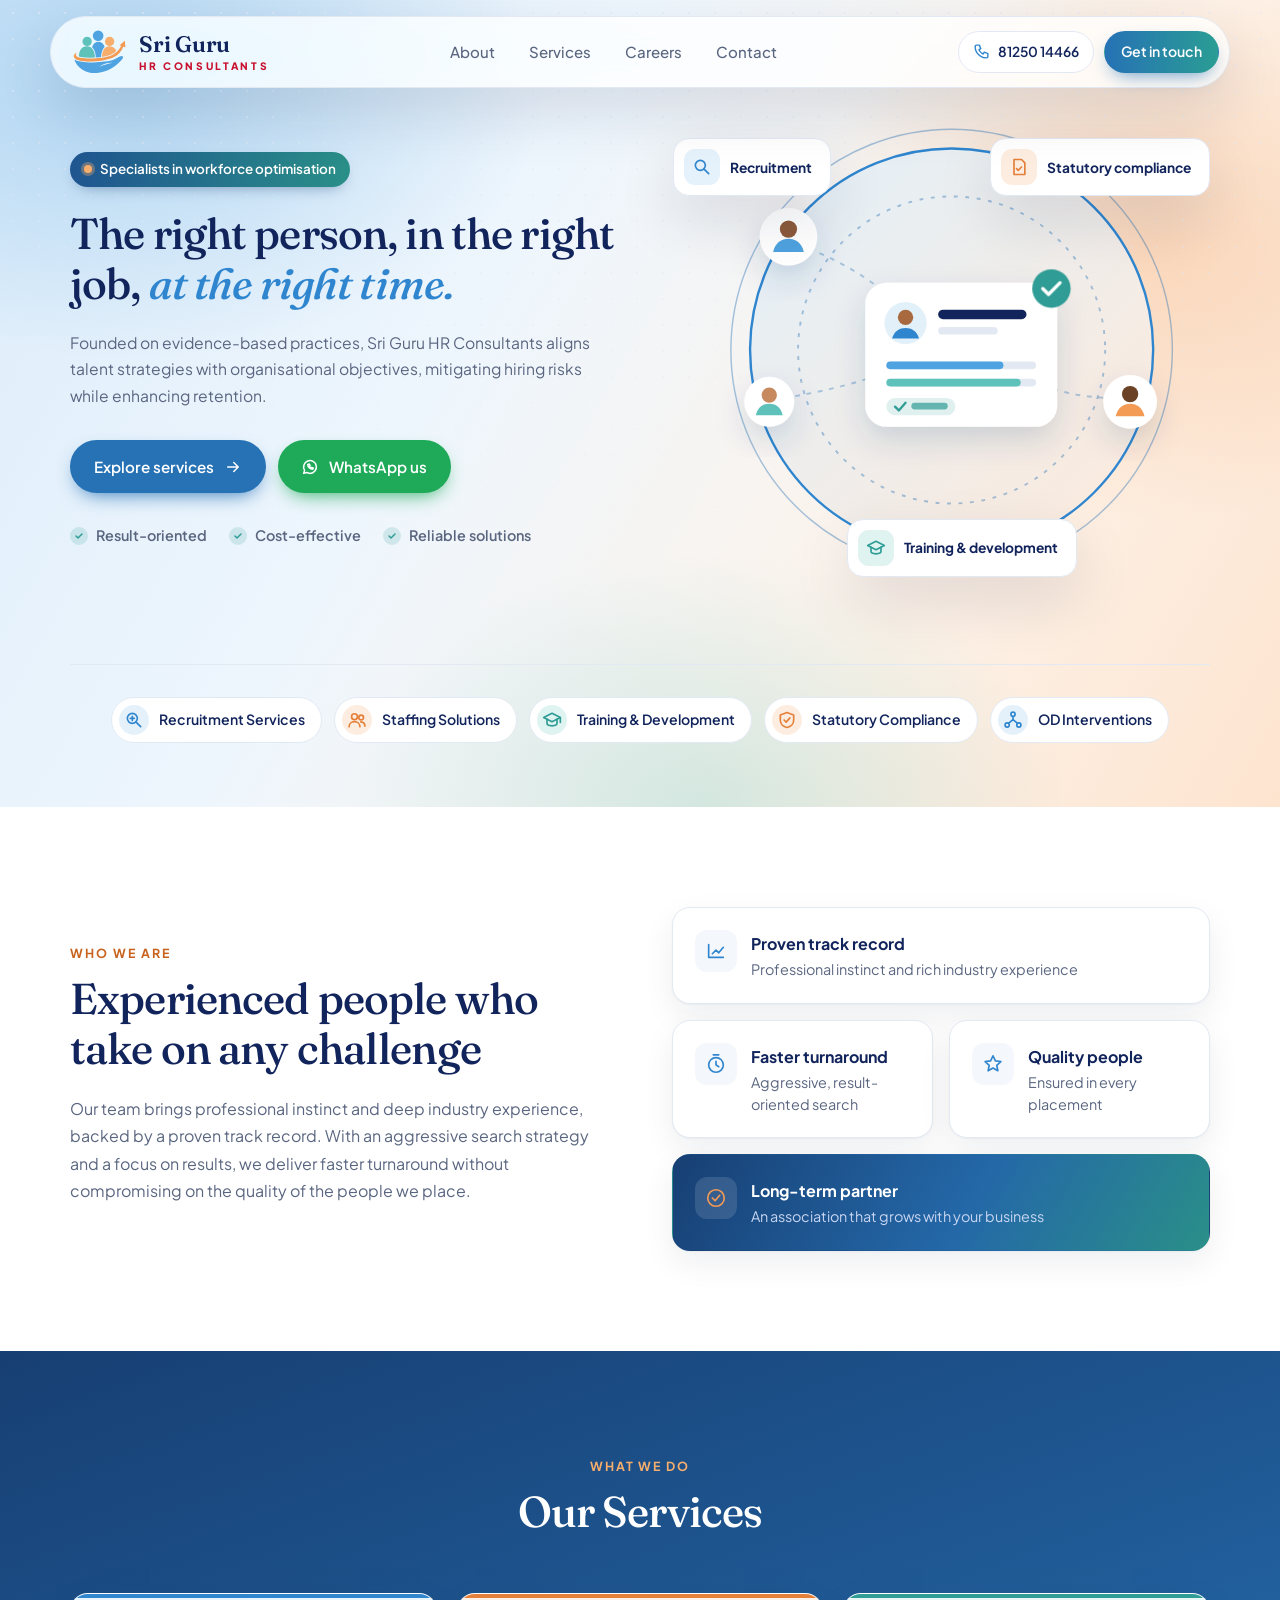
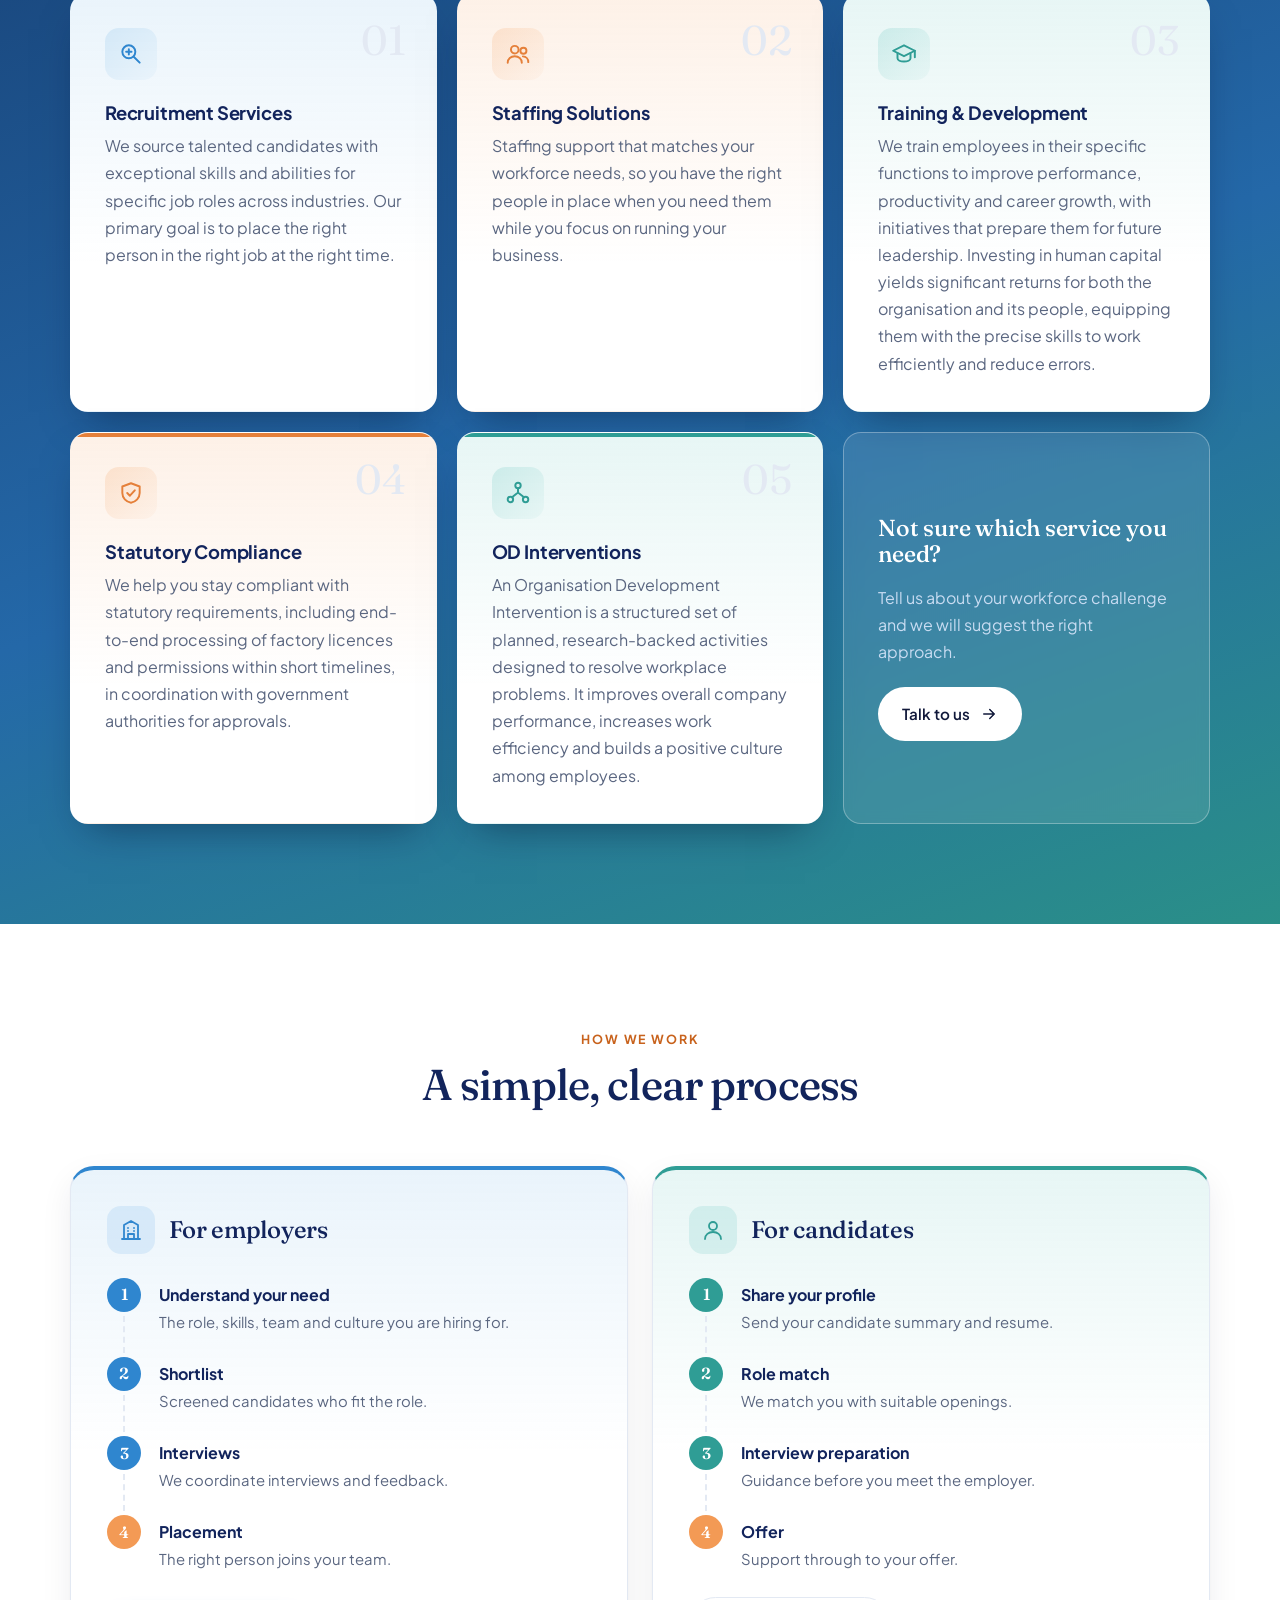
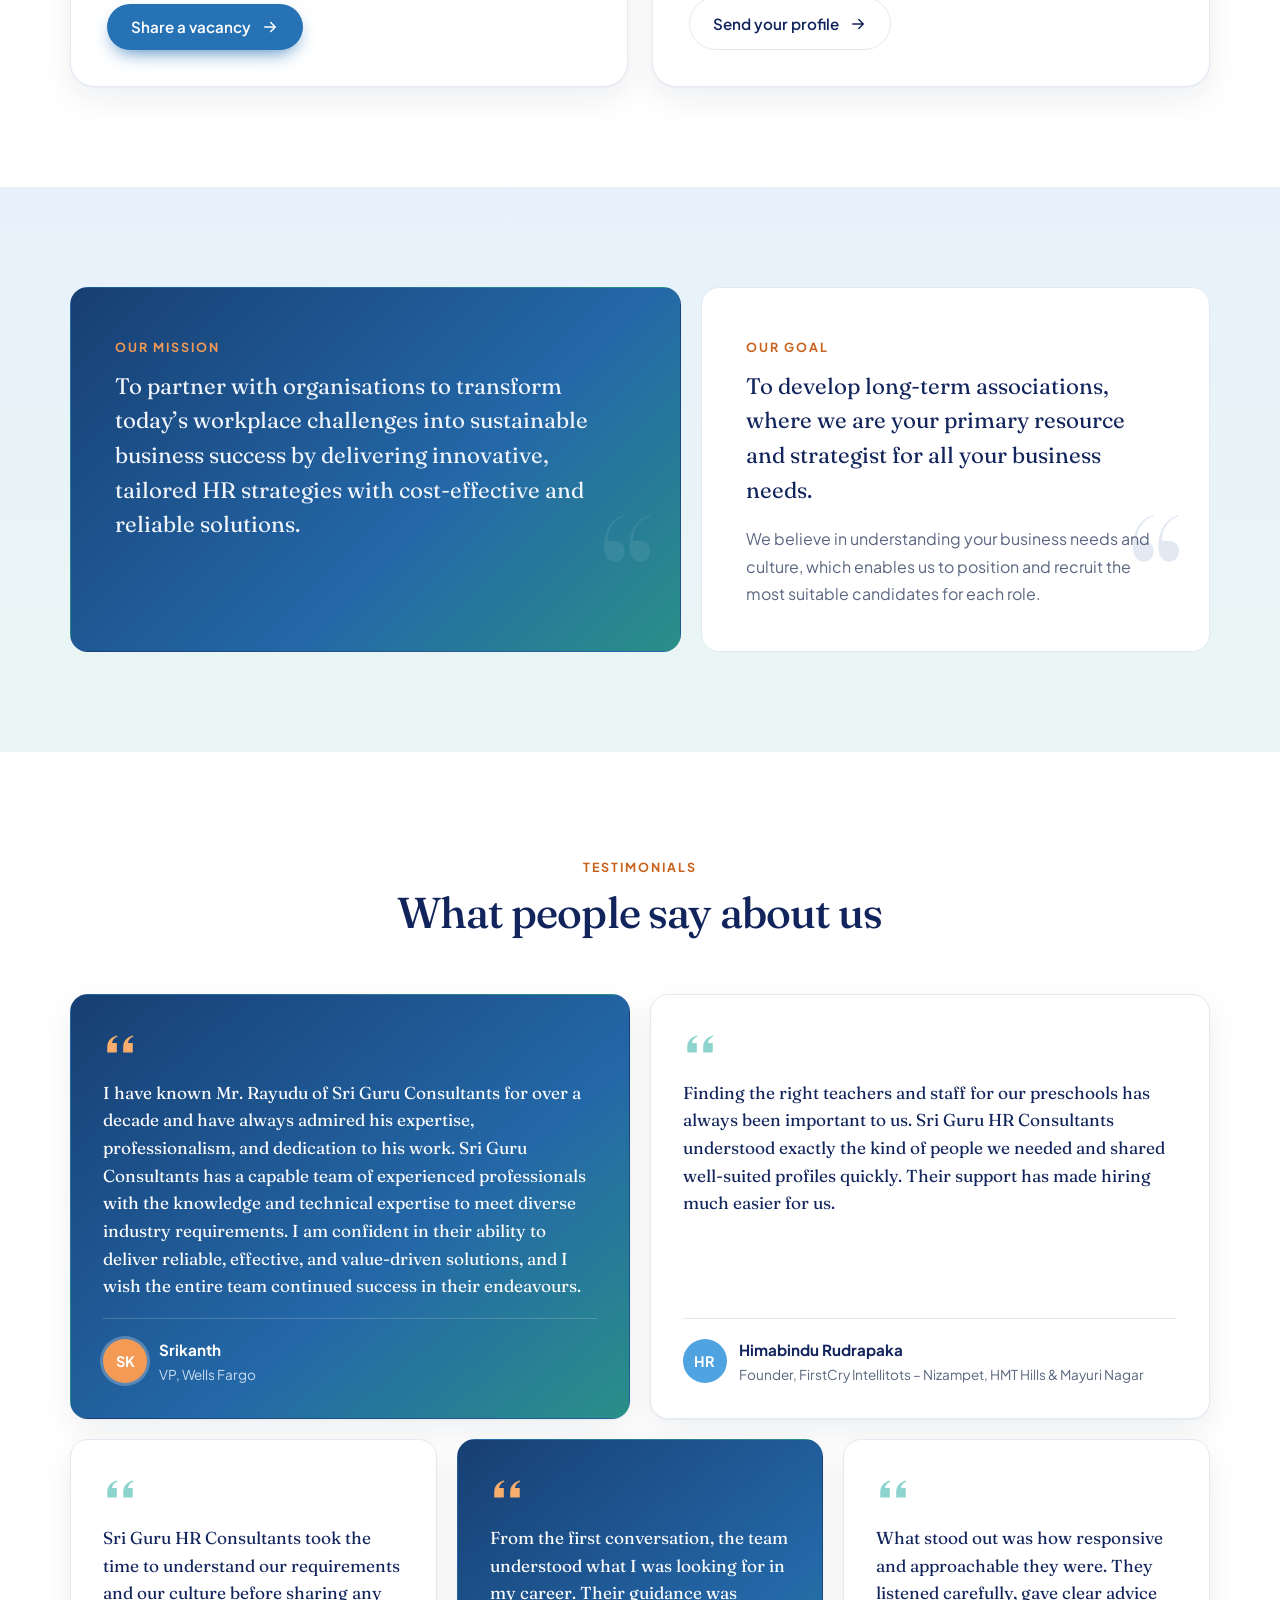
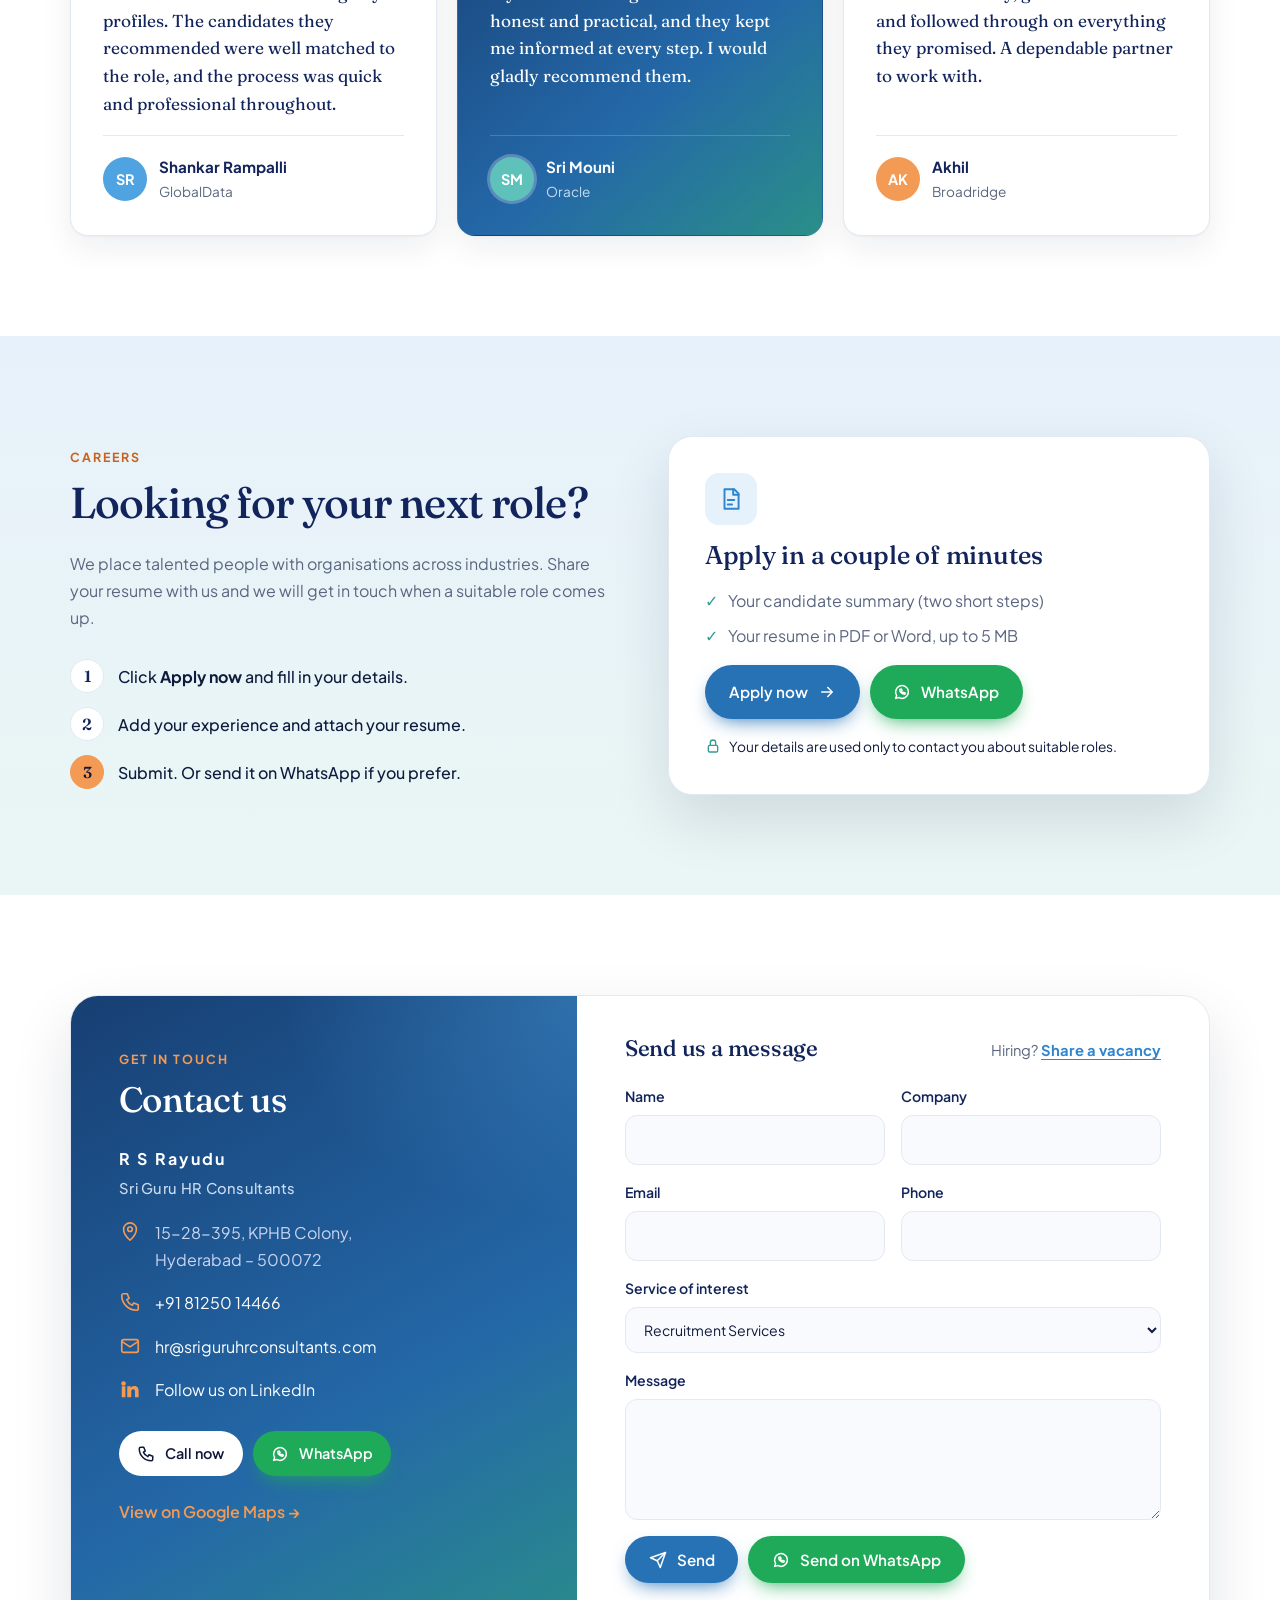
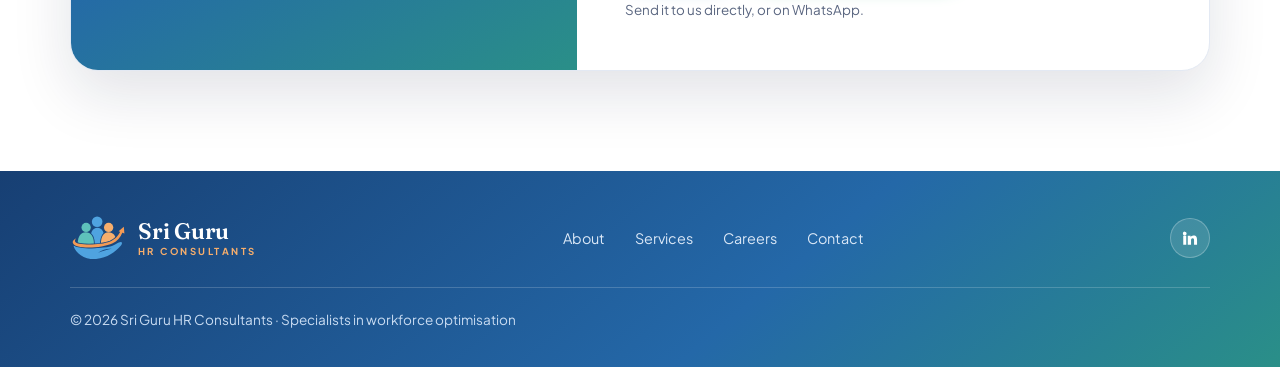
<file: index.html>
<!DOCTYPE html>
<html lang="en" data-theme="light">
<head>
  <meta charset="UTF-8" />
  <meta name="viewport" content="width=device-width, initial-scale=1.0" />
  <title>Sri Guru HR Consultants | Recruitment, Staffing &amp; HR Consulting in Hyderabad</title>
  <meta name="description" content="Sri Guru HR Consultants, KPHB Colony, Hyderabad — specialists in workforce optimisation. Recruitment services, staffing solutions, training &amp; development, statutory compliance and OD interventions." />
  <link rel="canonical" href="https://sriguruhrconsultants.com/" />
  <meta name="robots" content="index, follow" />
  <meta name="color-scheme" content="light" />

  <!-- Link preview for WhatsApp, Facebook, LinkedIn and X. Update the domain if the site lives elsewhere. -->
  <meta property="og:type" content="website" />
  <meta property="og:site_name" content="Sri Guru HR Consultants" />
  <meta property="og:title" content="Sri Guru HR Consultants | Specialists in Workforce Optimisation" />
  <meta property="og:description" content="The right person, in the right job, at the right time. Recruitment, staffing, training and development, statutory compliance and OD interventions in Hyderabad." />
  <meta property="og:url" content="https://sriguruhrconsultants.com/" />
  <meta property="og:image" content="https://sriguruhrconsultants.com/assets/og-image.jpg" />
  <meta property="og:image:width" content="1200" />
  <meta property="og:image:height" content="630" />
  <meta property="og:image:alt" content="Sri Guru HR Consultants: the right person, in the right job, at the right time." />
  <meta name="twitter:card" content="summary_large_image" />

  <!-- Structured data: tells search engines who the business is -->
  <script type="application/ld+json">
{
    "@context": "https://schema.org",
    "@type": "ProfessionalService",
    "@id": "https://sriguruhrconsultants.com/#organization",
    "name": "Sri Guru HR Consultants",
    "alternateName": "Sri Guru HR",
    "slogan": "Specialists in workforce optimisation",
    "description": "HR consultancy in Hyderabad offering recruitment services, staffing solutions, training and development, statutory compliance and OD interventions.",
    "url": "https://sriguruhrconsultants.com/",
    "logo": "https://sriguruhrconsultants.com/assets/logo-mark.svg",
    "image": "https://sriguruhrconsultants.com/assets/og-image.jpg",
    "telephone": "+91-8125014466",
    "email": "hr@sriguruhrconsultants.com",
    "founder": {
      "@type": "Person",
      "name": "R S Rayudu"
    },
    "address": {
      "@type": "PostalAddress",
      "streetAddress": "15-28-395, KPHB Colony",
      "addressLocality": "Hyderabad",
      "addressRegion": "Telangana",
      "postalCode": "500072",
      "addressCountry": "IN"
    },
    "areaServed": {
      "@type": "City",
      "name": "Hyderabad"
    },
    "sameAs": [
      "https://www.linkedin.com/in/sriguru-hr-consultants-1a6962236/"
    ],
    "knowsAbout": [
      "Recruitment",
      "Staffing",
      "Training and development",
      "Statutory compliance",
      "Factory licences",
      "Organisation development"
    ],
    "hasOfferCatalog": {
      "@type": "OfferCatalog",
      "name": "HR services",
      "itemListElement": [
        {
          "@type": "Offer",
          "itemOffered": {
            "@type": "Service",
            "name": "Recruitment Services"
          }
        },
        {
          "@type": "Offer",
          "itemOffered": {
            "@type": "Service",
            "name": "Staffing Solutions"
          }
        },
        {
          "@type": "Offer",
          "itemOffered": {
            "@type": "Service",
            "name": "Training & Development"
          }
        },
        {
          "@type": "Offer",
          "itemOffered": {
            "@type": "Service",
            "name": "Statutory Compliance"
          }
        },
        {
          "@type": "Offer",
          "itemOffered": {
            "@type": "Service",
            "name": "OD Interventions"
          }
        }
      ]
    }
  }
  </script>
  <link rel="icon" type="image/svg+xml" href="assets/logo-mark.svg" />
  <link rel="preconnect" href="https://fonts.googleapis.com" />
  <link rel="preconnect" href="https://fonts.gstatic.com" crossorigin />
  <link href="https://fonts.googleapis.com/css2?family=Fraunces:ital,opsz,wght@0,9..144,500;0,9..144,600;1,9..144,500&family=Plus+Jakarta+Sans:wght@400;500;600;700&display=swap" rel="stylesheet" />
  <link rel="stylesheet" href="css/styles.css" />
</head>
<body>

  <!-- Brand mark, reused across the page -->
  <svg width="0" height="0" style="position:absolute" aria-hidden="true">
    <defs>
    <path id="sg-body-c" d="M38 63C38 44 42.5 36.8 50 36.8S62 44 62 63z"/>
    <path id="sg-body-l" d="M19 63C19 50 24 44 31.8 44S44.6 50 44.6 63z"/>
    <path id="sg-body-r" d="M55.4 63.5C55.4 50 60 44 67.4 44S79.6 50 79.6 58.5z"/>
    <path id="sg-band" d="M16.8 53.2C9.5 56.8 8.5 63 20 66.2C33 69.6 60 67.8 74 61.2C81 57.8 86 52 89.4 43.8L86.4 42.1C82 51 77 55.6 70 58.6C57 63.8 33 64.2 22 62.2C15 60.8 12.8 57.3 16.8 53.2z"/>
    <mask id="sg-gap-center" maskUnits="userSpaceOnUse" x="0" y="0" width="100" height="100">
      <rect width="100" height="100" fill="#fff"/>
      <use href="#sg-body-l" fill="#000" stroke="#000" stroke-width="2.6"/>
      <use href="#sg-body-r" fill="#000" stroke="#000" stroke-width="2.6"/>
    </mask>
    <mask id="sg-gap-band" maskUnits="userSpaceOnUse" x="0" y="0" width="100" height="100">
      <rect width="100" height="100" fill="#fff"/>
      <use href="#sg-band" fill="#000" stroke="#000" stroke-width="3"/>
    </mask>
    </defs>
    <symbol id="mark" viewBox="7 17 91 72">
    <g mask="url(#sg-gap-band)">
      <g mask="url(#sg-gap-center)" fill="#4fa3e0">
        <circle cx="49.6" cy="27.4" r="8.3"/>
        <use href="#sg-body-c"/>
      </g>
      <circle cx="32.3" cy="36.4" r="7.3" fill="#5ec2bb"/>
      <use href="#sg-body-l" fill="#5ec2bb"/>
      <circle cx="67.6" cy="36.4" r="7.3" fill="#f7ae6c"/>
      <use href="#sg-body-r" fill="#f7ae6c"/>
      <path fill-rule="evenodd" fill="#4fa3e0" d="M12.5 65C30 69.5 55 70 70 66.5C78 64 83 59 87 59.2C89.6 59.4 89 63 85.5 66.5C78 74.5 66 84.5 48 86C30 87 16 77.5 12.5 65zM51 76C58 70.8 65 69.2 72.5 69.8C65 71.4 58 73.2 51 76z"/>
    </g>
    <use href="#sg-band" fill="#f39a55"/>
    <path d="M91.4 35.2L92.4 46L83.3 42.4z" fill="#f39a55"/>
    </symbol>
  </svg>

  <!-- Header -->
  <header class="site-header" id="top">
    <div class="header-inner">
      <a href="#top" class="brand" aria-label="Sri Guru HR Consultants home">
        <svg class="brand-mark" aria-hidden="true"><use href="#mark"/></svg>
        <span class="brand-text">
          <span class="brand-name">Sri Guru</span>
          <span class="brand-sub">HR Consultants</span>
        </span>
      </a>

      <nav class="site-nav" id="site-nav" aria-label="Main">
        <a href="#about">About</a>
        <a href="#services">Services</a>
        <a href="#careers">Careers</a>
        <a href="#contact">Contact</a>
      </nav>

      <div class="header-actions">
        <a href="tel:+918125014466" class="phone-chip" aria-label="Call 81250 14466">
          <svg viewBox="0 0 24 24" aria-hidden="true"><path d="M5 3h4l2 5-2.5 1.5a11 11 0 006 6L16 13l5 2v4a2 2 0 01-2 2A16 16 0 013 5a2 2 0 012-2z"/></svg><span>81250 14466</span>
        </a>
        <a href="#contact" class="btn btn-sm btn-gradient hide-mobile">Get in touch</a>
        <button class="nav-toggle" type="button" aria-label="Open menu" aria-expanded="false" aria-controls="site-nav">
          <span></span><span></span><span></span>
        </button>
      </div>
    </div>
  </header>

  <main>
    <!-- Hero / overview -->
    <section class="hero">
      <div class="hero-glow" aria-hidden="true"></div>
      <div class="container hero-grid">
        <div class="hero-copy">
          <span class="pill"><span class="pill-dot"></span>Specialists in workforce optimisation</span>
          <h1>The right person, in the right job, <em>at the right time.</em></h1>
          <p class="lead">
            Founded on evidence-based practices, Sri Guru HR Consultants aligns talent
            strategies with organisational objectives, mitigating hiring risks while
            enhancing retention.
          </p>
          <div class="hero-actions">
            <a href="#services" class="btn">Explore services
              <svg viewBox="0 0 24 24" aria-hidden="true"><path d="M5 12h14M13 6l6 6-6 6"/></svg>
            </a>
            <a href="https://wa.me/918125014466" class="btn btn-whatsapp" target="_blank" rel="noopener">
              <svg viewBox="0 0 24 24" aria-hidden="true"><path d="M3.5 20.5l1.3-4A8.5 8.5 0 1112 20.5a8.6 8.6 0 01-4.3-1.2z"/><path d="M9 8.5c0 3.5 3 6.5 6.5 6.5l1-1.6-2-1-1 .9a4.5 4.5 0 01-2.3-2.3l.9-1-1-2z"/></svg>
              WhatsApp us
            </a>
          </div>
          <ul class="hero-points">
            <li>Result-oriented</li>
            <li>Cost-effective</li>
            <li>Reliable solutions</li>
          </ul>
        </div>

        <!-- Overview illustration: a talent network converging on the matched candidate -->
        <div class="hero-visual" aria-hidden="true">
          <svg class="hero-art" viewBox="0 0 520 500">
            <defs>
              <linearGradient id="g-orb" x1="0" y1="0" x2="1" y2="1">
                <stop offset="0" style="stop-color:var(--art-orb-1)"/>
                <stop offset="1" style="stop-color:var(--art-orb-2)"/>
              </linearGradient>
              <linearGradient id="g-sun" x1="0" y1="0" x2="0" y2="1">
                <stop offset="0" stop-color="#ffc896"/>
                <stop offset="1" stop-color="#f39a55"/>
              </linearGradient>
              <filter id="soft" x="-60%" y="-60%" width="220%" height="220%">
                <feDropShadow dx="0" dy="14" stdDeviation="16" flood-color="#173f73" flood-opacity="0.16"/>
              </filter>
            </defs>

            <g transform="translate(270 250) scale(0.93) translate(-270 -250)">
            <!-- Backdrop -->
            <circle cx="270" cy="250" r="210" fill="url(#g-orb)" style="stroke:var(--art-ring-strong)" stroke-width="2.5"/>
            <circle cx="270" cy="250" r="160" fill="none" style="stroke:var(--art-ring)" stroke-width="2" stroke-dasharray="4 8"/>
            <circle cx="270" cy="250" r="230" fill="none" style="stroke:var(--art-ring)" stroke-width="1.5"/>


            <!-- Network lines -->
            <g style="stroke:var(--art-line)" stroke-width="2" stroke-dasharray="5 7" fill="none" class="art-lines">
              <path d="M110 140 Q190 170 230 220"/>
              <path d="M95 300 Q160 290 210 270"/>
              <path d="M440 300 Q390 300 350 280"/>
            </g>

            <!-- Candidate nodes -->
            <g class="art-node n1">
              <circle cx="100" cy="132" r="30" style="fill:var(--art-card)" filter="url(#soft)"/>
              <circle cx="100" cy="124" r="9" fill="#8d5a3b"/>
              <path d="M84 148c2-10 9-14 16-14s14 4 16 14" fill="#4fa3e0"/>
            </g>
            <g class="art-node n2">
              <circle cx="80" cy="304" r="26" style="fill:var(--art-card)" filter="url(#soft)"/>
              <circle cx="80" cy="297" r="8" fill="#c68a5e"/>
              <path d="M66 318c2-9 8-12 14-12s12 3 14 12" fill="#5ec2bb"/>
            </g>
            <g class="art-node n3">
              <circle cx="456" cy="304" r="28" style="fill:var(--art-card)" filter="url(#soft)"/>
              <circle cx="456" cy="296" r="8.5" fill="#6b4226"/>
              <path d="M441 319c2-9 8-13 15-13s13 4 15 13" fill="#f39a55"/>
            </g>

            <!-- Matched candidate card -->
            <g class="art-card" filter="url(#soft)">
              <rect x="180" y="180" width="200" height="150" rx="22" style="fill:var(--art-card)"/>
            </g>
            <g class="art-card-content">
              <circle cx="222" cy="222" r="22" style="fill:var(--art-avatar-bg)"/>
              <circle cx="222" cy="216" r="8" fill="#a8693f"/>
              <path d="M208 238c2-8 8-11 14-11s12 3 14 11" style="fill:var(--swoosh-blue)"/>
              <rect x="256" y="208" width="92" height="10" rx="5" style="fill:var(--art-text)"/>
              <rect x="256" y="226" width="62" height="8" rx="4" style="fill:var(--art-muted)"/>
              <rect x="202" y="262" width="156" height="8" rx="4" style="fill:var(--art-muted)"/>
              <rect x="202" y="262" width="122" height="8" rx="4" fill="#4fa3e0"/>
              <rect x="202" y="280" width="156" height="8" rx="4" style="fill:var(--art-muted)"/>
              <rect x="202" y="280" width="140" height="8" rx="4" fill="#5ec2bb"/>
              <rect x="202" y="300" width="72" height="18" rx="9" fill="#2f9d95" opacity="0.15"/>
              <path d="M211 309l4 4 7-8" stroke="#2f9d95" stroke-width="2.4" fill="none" stroke-linecap="round" stroke-linejoin="round"/>
              <rect x="228" y="305" width="38" height="7" rx="3.5" fill="#2f9d95" opacity="0.7"/>
            </g>
            <g class="art-badge">
              <circle cx="374" cy="186" r="20" fill="#2f9d95"/>
              <path d="M365 186l6 6 12-12" stroke="#fff" stroke-width="3.5" fill="none" stroke-linecap="round" stroke-linejoin="round"/>
            </g>
            </g>
          </svg>

          <div class="float-chip chip-1">
            <span class="chip-icon blue"><svg viewBox="0 0 24 24"><circle cx="10" cy="10" r="6"/><path d="M14.5 14.5L20 20"/></svg></span>
            Recruitment
          </div>
          <div class="float-chip chip-2">
            <span class="chip-icon red"><svg viewBox="0 0 24 24"><path d="M6 3h9l4 4v14H6z"/><path d="M9 14l2 2 4-4"/></svg></span>
            Statutory compliance
          </div>
          <div class="float-chip chip-3">
            <span class="chip-icon gold"><svg viewBox="0 0 24 24"><path d="M2 9l10-5 10 5-10 5z"/><path d="M6 11v5c0 1.7 2.7 3 6 3s6-1.3 6-3v-5"/></svg></span>
            Training &amp; development
          </div>
        </div>
      </div>

      <div class="container">
        <ul class="hero-services">
          <li><a href="#services"><span class="chip-icon blue"><svg viewBox="0 0 24 24"><circle cx="10" cy="10" r="6"/><path d="M14.5 14.5L20 20"/><path d="M10 7.5v5M7.5 10h5"/></svg></span>Recruitment Services</a></li>
          <li><a href="#services"><span class="chip-icon red"><svg viewBox="0 0 24 24"><circle cx="9" cy="8" r="3.5"/><path d="M2.5 20c0-3.6 2.9-6 6.5-6s6.5 2.4 6.5 6"/><circle cx="17" cy="9" r="2.8"/><path d="M16.5 14.2c3 .2 5 2.4 5 5.3"/></svg></span>Staffing Solutions</a></li>
          <li><a href="#services"><span class="chip-icon gold"><svg viewBox="0 0 24 24"><path d="M2 9l10-5 10 5-10 5z"/><path d="M6 11v5c0 1.7 2.7 3 6 3s6-1.3 6-3v-5"/><path d="M22 9v6"/></svg></span>Training &amp; Development</a></li>
          <li><a href="#services"><span class="chip-icon red"><svg viewBox="0 0 24 24"><path d="M12 3l8 3v6c0 4.5-3.4 8.2-8 9-4.6-.8-8-4.5-8-9V6z"/><path d="M8.5 12l2.5 2.5 4.5-5"/></svg></span>Statutory Compliance</a></li>
          <li><a href="#services"><span class="chip-icon blue"><svg viewBox="0 0 24 24"><circle cx="12" cy="5" r="2.5"/><circle cx="5" cy="18" r="2.5"/><circle cx="19" cy="18" r="2.5"/><path d="M12 7.5v4M12 11.5l-5.5 4.5M12 11.5l5.5 4.5"/></svg></span>OD Interventions</a></li>
        </ul>
      </div>
    </section>

    <!-- About -->
    <section class="section" id="about">
      <div class="container about-grid">
        <div>
          <p class="eyebrow">Who we are</p>
          <h2>Experienced people who take on any challenge</h2>
          <p class="muted">
            Our team brings professional instinct and deep industry experience, backed by
            a proven track record. With an aggressive search strategy and a focus on
            results, we deliver faster turnaround without compromising on the quality
            of the people we place.
          </p>
        </div>
        <div class="bento">
          <div class="bento-item b-wide">
            <span class="b-icon"><svg viewBox="0 0 24 24"><path d="M4 19V5M4 19h16M8 15l4-4 3 3 5-6"/></svg></span>
            <div><strong>Proven track record</strong><span>Professional instinct and rich industry experience</span></div>
          </div>
          <div class="bento-item">
            <span class="b-icon"><svg viewBox="0 0 24 24"><circle cx="12" cy="13" r="8"/><path d="M12 9v4l3 2M9 2h6"/></svg></span>
            <div><strong>Faster turnaround</strong><span>Aggressive, result-oriented search</span></div>
          </div>
          <div class="bento-item">
            <span class="b-icon"><svg viewBox="0 0 24 24"><path d="M12 3l2.6 5.6 6 .7-4.5 4.1 1.2 6L12 16.4 6.7 19.4l1.2-6L3.4 9.3l6-.7z"/></svg></span>
            <div><strong>Quality people</strong><span>Ensured in every placement</span></div>
          </div>
          <div class="bento-item b-wide b-accent">
            <span class="b-icon"><svg viewBox="0 0 24 24"><path d="M8 12l3 3 5-6"/><circle cx="12" cy="12" r="9"/></svg></span>
            <div><strong>Long-term partner</strong><span>An association that grows with your business</span></div>
          </div>
        </div>
      </div>
    </section>

    <!-- Services -->
    <section class="section section-brand" id="services">
      <div class="container">
        <div class="section-head">
          <p class="eyebrow">What we do</p>
          <h2>Our Services</h2>
        </div>
        <div class="services-grid">
          <article class="service">
            <span class="service-num">01</span>
            <span class="service-icon"><svg aria-hidden="true" viewBox="0 0 24 24"><circle cx="10" cy="10" r="6"/><path d="M14.5 14.5L20 20"/><path d="M10 7.5v5M7.5 10h5"/></svg></span>
            <h3>Recruitment Services</h3>
            <p>
              We source talented candidates with exceptional skills and abilities for
              specific job roles across industries. Our primary goal is to place the right
              person in the right job at the right time.
            </p>
          </article>
          <article class="service">
            <span class="service-num">02</span>
            <span class="service-icon"><svg aria-hidden="true" viewBox="0 0 24 24"><circle cx="9" cy="8" r="3.5"/><path d="M2.5 20c0-3.6 2.9-6 6.5-6s6.5 2.4 6.5 6"/><circle cx="17" cy="9" r="2.8"/><path d="M16.5 14.2c3 .2 5 2.4 5 5.3"/></svg></span>
            <h3>Staffing Solutions</h3>
            <p>
              Staffing support that matches your workforce needs, so you have the right
              people in place when you need them while you focus on running your business.
            </p>
          </article>
          <article class="service">
            <span class="service-num">03</span>
            <span class="service-icon"><svg aria-hidden="true" viewBox="0 0 24 24"><path d="M2 9l10-5 10 5-10 5z"/><path d="M6 11v5c0 1.7 2.7 3 6 3s6-1.3 6-3v-5"/><path d="M22 9v6"/></svg></span>
            <h3>Training &amp; Development</h3>
            <p>
              We train employees in their specific functions to improve performance, productivity and
              career growth, with initiatives that prepare them for future leadership.
              Investing in human capital yields significant returns for both the organisation
              and its people, equipping them with the precise skills to work efficiently and
              reduce errors.
            </p>
          </article>
          <article class="service">
            <span class="service-num">04</span>
            <span class="service-icon"><svg aria-hidden="true" viewBox="0 0 24 24"><path d="M12 3l8 3v6c0 4.5-3.4 8.2-8 9-4.6-.8-8-4.5-8-9V6z"/><path d="M8.5 12l2.5 2.5 4.5-5"/></svg></span>
            <h3>Statutory Compliance</h3>
            <p>
              We help you stay compliant with statutory requirements, including end-to-end
              processing of factory licences and permissions within short timelines, in
              coordination with government authorities for approvals.
            </p>
          </article>
          <article class="service">
            <span class="service-num">05</span>
            <span class="service-icon"><svg aria-hidden="true" viewBox="0 0 24 24"><circle cx="12" cy="5" r="2.5"/><circle cx="5" cy="18" r="2.5"/><circle cx="19" cy="18" r="2.5"/><path d="M12 7.5v4M12 11.5l-5.5 4.5M12 11.5l5.5 4.5"/></svg></span>
            <h3>OD Interventions</h3>
            <p>
              An Organisation Development Intervention is a structured set of planned,
              research-backed activities designed to resolve workplace problems. It improves
              overall company performance, increases work efficiency and builds a positive
              culture among employees.
            </p>
          </article>
          <article class="service service-cta">
            <h3>Not sure which service you need?</h3>
            <p>Tell us about your workforce challenge and we will suggest the right approach.</p>
            <a href="#contact" class="btn btn-light">Talk to us<svg viewBox="0 0 24 24" aria-hidden="true"><path d="M5 12h14M13 6l6 6-6 6"/></svg></a>
          </article>
        </div>
      </div>
    </section>

    <!-- How we work: one track for employers, one for candidates -->
    <section class="section" id="how-we-work">
      <div class="container">
        <div class="section-head">
          <p class="eyebrow">How we work</p>
          <h2>A simple, clear process</h2>
        </div>
        <div class="tracks">
          <article class="track">
            <div class="track-head">
              <span class="track-icon"><svg viewBox="0 0 24 24" aria-hidden="true"><path d="M3 21h18M5 21V7l7-4 7 4v14M9 21v-5h6v5M9 10h.01M15 10h.01M9 13h.01M15 13h.01"/></svg></span>
              <h3>For employers</h3>
            </div>
            <ol class="track-steps">
              <li><strong>Understand your need</strong><span>The role, skills, team and culture you are hiring for.</span></li>
              <li><strong>Shortlist</strong><span>Screened candidates who fit the role.</span></li>
              <li><strong>Interviews</strong><span>We coordinate interviews and feedback.</span></li>
              <li><strong>Placement</strong><span>The right person joins your team.</span></li>
            </ol>
            <button type="button" class="btn" data-open-vacancy>Share a vacancy<svg viewBox="0 0 24 24" aria-hidden="true"><path d="M5 12h14M13 6l6 6-6 6"/></svg></button>
          </article>
          <article class="track track-candidate">
            <div class="track-head">
              <span class="track-icon"><svg viewBox="0 0 24 24" aria-hidden="true"><circle cx="12" cy="8" r="4"/><path d="M4 21c0-4.4 3.6-7 8-7s8 2.6 8 7"/></svg></span>
              <h3>For candidates</h3>
            </div>
            <ol class="track-steps">
              <li><strong>Share your profile</strong><span>Send your candidate summary and resume.</span></li>
              <li><strong>Role match</strong><span>We match you with suitable openings.</span></li>
              <li><strong>Interview preparation</strong><span>Guidance before you meet the employer.</span></li>
              <li><strong>Offer</strong><span>Support through to your offer.</span></li>
            </ol>
            <a href="#careers" class="btn btn-ghost">Send your profile<svg viewBox="0 0 24 24" aria-hidden="true"><path d="M5 12h14M13 6l6 6-6 6"/></svg></a>
          </article>
        </div>
      </div>
    </section>

    <!-- Mission & Goal -->
    <section class="section section-alt">
      <div class="container mg-grid">
        <article class="mg-card mg-mission">
          <p class="eyebrow">Our mission</p>
          <p class="mg-quote">
            To partner with organisations to transform today’s workplace challenges into
            sustainable business success by delivering innovative, tailored HR strategies
            with cost-effective and reliable solutions.
          </p>
        </article>
        <article class="mg-card">
          <p class="eyebrow">Our goal</p>
          <p class="mg-quote">
            To develop long-term associations, where we are your primary resource and
            strategist for all your business needs.
          </p>
          <p class="mg-note">
            We believe in understanding your business needs and culture, which enables us
            to position and recruit the most suitable candidates for each role.
          </p>
        </article>
      </div>
    </section>

    <!-- Testimonials: wording approved by each person -->
    <section class="section" id="testimonials">
      <div class="container">
        <div class="section-head">
          <p class="eyebrow">Testimonials</p>
          <h2>What people say about us</h2>
        </div>
        <div class="t-grid">
          <figure class="t-card t-accent">
            <svg class="t-quote" viewBox="0 0 32 32" aria-hidden="true"><path d="M13 8C7.5 9.5 4 13.5 4 19v5h9v-9H8.5c.4-3 2.3-5 5.2-6zM28 8c-5.5 1.5-9 5.5-9 11v5h9v-9h-4.5c.4-3 2.3-5 5.2-6z"/></svg>
            <blockquote>I have known Mr. Rayudu of Sri Guru Consultants for over a decade and have always admired his expertise, professionalism, and dedication to his work. Sri Guru Consultants has a capable team of experienced professionals with the knowledge and technical expertise to meet diverse industry requirements. I am confident in their ability to deliver reliable, effective, and value-driven solutions, and I wish the entire team continued success in their endeavours.</blockquote>
            <figcaption>
              <span class="t-avatar" style="background:#f39a55">SK</span>
              <span><strong>Srikanth</strong><span>VP, Wells Fargo</span></span>
            </figcaption>
          </figure>
          <figure class="t-card">
            <svg class="t-quote" viewBox="0 0 32 32" aria-hidden="true"><path d="M13 8C7.5 9.5 4 13.5 4 19v5h9v-9H8.5c.4-3 2.3-5 5.2-6zM28 8c-5.5 1.5-9 5.5-9 11v5h9v-9h-4.5c.4-3 2.3-5 5.2-6z"/></svg>
            <blockquote>Finding the right teachers and staff for our preschools has always been important to us. Sri Guru HR Consultants understood exactly the kind of people we needed and shared well-suited profiles quickly. Their support has made hiring much easier for us.</blockquote>
            <figcaption>
              <span class="t-avatar" style="background:#4fa3e0">HR</span>
              <span><strong>Himabindu Rudrapaka</strong><span>Founder, FirstCry Intellitots – Nizampet, HMT Hills &amp; Mayuri Nagar</span></span>
            </figcaption>
          </figure>
          <figure class="t-card">
            <svg class="t-quote" viewBox="0 0 32 32" aria-hidden="true"><path d="M13 8C7.5 9.5 4 13.5 4 19v5h9v-9H8.5c.4-3 2.3-5 5.2-6zM28 8c-5.5 1.5-9 5.5-9 11v5h9v-9h-4.5c.4-3 2.3-5 5.2-6z"/></svg>
            <blockquote>Sri Guru HR Consultants took the time to understand our requirements and our culture before sharing any profiles. The candidates they recommended were well matched to the role, and the process was quick and professional throughout.</blockquote>
            <figcaption>
              <span class="t-avatar" style="background:#4fa3e0">SR</span>
              <span><strong>Shankar Rampalli</strong><span>GlobalData</span></span>
            </figcaption>
          </figure>
          <figure class="t-card t-accent">
            <svg class="t-quote" viewBox="0 0 32 32" aria-hidden="true"><path d="M13 8C7.5 9.5 4 13.5 4 19v5h9v-9H8.5c.4-3 2.3-5 5.2-6zM28 8c-5.5 1.5-9 5.5-9 11v5h9v-9h-4.5c.4-3 2.3-5 5.2-6z"/></svg>
            <blockquote>From the first conversation, the team understood what I was looking for in my career. Their guidance was honest and practical, and they kept me informed at every step. I would gladly recommend them.</blockquote>
            <figcaption>
              <span class="t-avatar" style="background:#5ec2bb">SM</span>
              <span><strong>Sri Mouni</strong><span>Oracle</span></span>
            </figcaption>
          </figure>
          <figure class="t-card">
            <svg class="t-quote" viewBox="0 0 32 32" aria-hidden="true"><path d="M13 8C7.5 9.5 4 13.5 4 19v5h9v-9H8.5c.4-3 2.3-5 5.2-6zM28 8c-5.5 1.5-9 5.5-9 11v5h9v-9h-4.5c.4-3 2.3-5 5.2-6z"/></svg>
            <blockquote>What stood out was how responsive and approachable they were. They listened carefully, gave clear advice and followed through on everything they promised. A dependable partner to work with.</blockquote>
            <figcaption>
              <span class="t-avatar" style="background:#f39a55">AK</span>
              <span><strong>Akhil</strong><span>Broadridge</span></span>
            </figcaption>
          </figure>
        </div>
      </div>
    </section>

    <!-- Careers: candidates send their resume by email or WhatsApp -->
    <section class="section section-alt" id="careers">
      <div class="container careers-grid">
        <div>
          <p class="eyebrow">Careers</p>
          <h2>Looking for your next role?</h2>
          <p class="muted">
            We place talented people with organisations across industries. Share your
            resume with us and we will get in touch when a suitable role comes up.
          </p>
          <ol class="resume-steps">
            <li><span>1</span><div>Click <strong>Apply now</strong> and fill in your details.</div></li>
            <li><span>2</span><div>Add your experience and attach your resume.</div></li>
            <li><span>3</span><div>Submit. Or send it on WhatsApp if you prefer.</div></li>
          </ol>
        </div>

        <div class="apply-card">
          <span class="apply-icon" aria-hidden="true"><svg viewBox="0 0 24 24"><path d="M6 3h9l4 4v14H6z"/><path d="M14 3v5h5"/><path d="M9 13h6M9 17h4"/></svg></span>
          <h3>Apply in a couple of minutes</h3>
          <ul class="apply-list">
            <li>Your candidate summary (two short steps)</li>
            <li>Your resume in PDF or Word, up to 5 MB</li>
          </ul>
          <div class="resume-actions">
            <button type="button" class="btn" data-open-apply>Apply now<svg viewBox="0 0 24 24" aria-hidden="true"><path d="M5 12h14M13 6l6 6-6 6"/></svg></button>
            <a class="btn btn-whatsapp" href="https://wa.me/918125014466?text=Hello%20Sri%20Guru%20HR%20Consultants%2C%20I%20would%20like%20to%20share%20my%20resume." target="_blank" rel="noopener"><svg viewBox="0 0 24 24" aria-hidden="true"><path d="M3.5 20.5l1.3-4A8.5 8.5 0 1112 20.5a8.6 8.6 0 01-4.3-1.2z"/><path d="M9 8.5c0 3.5 3 6.5 6.5 6.5l1-1.6-2-1-1 .9a4.5 4.5 0 01-2.3-2.3l.9-1-1-2z"/></svg>WhatsApp</a>
          </div>
          <p class="privacy-note"><svg viewBox="0 0 24 24" aria-hidden="true"><rect x="5" y="11" width="14" height="10" rx="2"/><path d="M8 11V7a4 4 0 018 0v4"/></svg>Your details are used only to contact you about suitable roles.</p>
        </div>
      </div>

      <dialog class="apply-dialog" id="apply-dialog" aria-labelledby="apply-title">
        <form class="resume-card" id="resume-form" novalidate>
          <div class="dialog-head">
            <div>
              <p class="eyebrow">Careers</p>
              <h3 id="apply-title">Candidate summary</h3>
            </div>
            <button type="button" class="dialog-close" data-close-dialog aria-label="Close">&times;</button>
          </div>
          <ol class="step-dots" aria-label="Progress">
            <li class="active" data-dot="1">Your details</li>
            <li data-dot="2">Experience &amp; resume</li>
          </ol>
          <input type="checkbox" name="botcheck" class="botcheck" tabindex="-1" autocomplete="off" aria-hidden="true" />

          <div class="apply-step" data-step="1">
            <p class="form-hint">Fields marked <span aria-hidden="true">*</span><span class="sr-only">with an asterisk</span> are required.</p>
            <label>Name *<input type="text" name="name" autocomplete="name" required /></label>
            <div class="field-row">
              <label>Mobile number *<input type="tel" name="mobile" autocomplete="tel" required /></label>
              <label>E-mail<input type="email" name="email" autocomplete="email" /></label>
            </div>
            <div class="field-row">
              <label>Position &amp; department *<input type="text" name="position" placeholder="e.g. HR Executive – Human Resources" required /></label>
              <label>Qualification<input type="text" name="qualification" placeholder="e.g. MBA (HR)" /></label>
            </div>
            <div class="field-row">
              <label>Total experience<input type="text" name="experience" placeholder="e.g. 6 years" /></label>
              <label>Notice period
                <select name="notice">
                  <option>Immediate</option>
                  <option>15 days</option>
                  <option selected>30 days</option>
                  <option>60 days</option>
                  <option>90 days</option>
                </select>
              </label>
            </div>
            <div class="resume-actions">
              <button type="button" class="btn" data-step-next>Next<svg viewBox="0 0 24 24" aria-hidden="true"><path d="M5 12h14M13 6l6 6-6 6"/></svg></button>
            </div>
          </div>

          <div class="apply-step" data-step="2" hidden>
            <label>Present organisation &amp; location<input type="text" name="present_org" placeholder="e.g. ABC Industries, Hyderabad" /></label>
            <label>Previous organisations &amp; locations<textarea name="previous_orgs" rows="2" placeholder="One per line, e.g. XYZ Ltd, Pune (2018–2021)"></textarea></label>
            <div class="field-row">
              <label>Present CTC<input type="text" name="ctc_present" placeholder="e.g. ₹6 LPA" /></label>
              <label>Expected CTC<input type="text" name="ctc_expected" placeholder="e.g. ₹8 LPA" /></label>
            </div>
            <label>Languages known<input type="text" name="languages" placeholder="e.g. Telugu, Hindi, English" /></label>
            <label>Present role / skills summary<textarea name="skills" rows="3" placeholder="Your current responsibilities and key skills"></textarea></label>
            <label class="file-field">Resume (PDF or Word, max 5 MB) *
              <input type="file" name="resume" accept=".pdf,.doc,.docx,application/pdf,application/msword,application/vnd.openxmlformats-officedocument.wordprocessingml.document" />
            </label>
            <label class="check-field">
              <input type="checkbox" name="consent" value="yes" />
              <span>I agree that Sri Guru HR Consultants may store my details and resume to contact me about suitable job opportunities.</span>
            </label>
            <div class="resume-actions">
              <button type="button" class="btn btn-ghost" data-step-back><svg viewBox="0 0 24 24" aria-hidden="true"><path d="M19 12H5M11 18l-6-6 6-6"/></svg>Back</button>
              <button type="button" class="btn" data-send="online"><svg viewBox="0 0 24 24" aria-hidden="true"><path d="M22 2L11 13"/><path d="M22 2l-7 20-4-9-9-4z"/></svg>Submit application</button>
              <button type="button" class="btn btn-whatsapp" data-send="whatsapp"><svg viewBox="0 0 24 24" aria-hidden="true"><path d="M3.5 20.5l1.3-4A8.5 8.5 0 1112 20.5a8.6 8.6 0 01-4.3-1.2z"/><path d="M9 8.5c0 3.5 3 6.5 6.5 6.5l1-1.6-2-1-1 .9a4.5 4.5 0 01-2.3-2.3l.9-1-1-2z"/></svg>WhatsApp instead</button>
            </div>
          </div>

          <div class="apply-done" hidden>
            <span class="apply-done-icon" aria-hidden="true">✓</span>
            <h3>Thank you!</h3>
            <p>Your application and resume have been received. We will contact you when a suitable role comes up.</p>
            <button type="button" class="btn" data-close-dialog>Close</button>
          </div>

          <p class="form-note" role="status"></p>
        </form>
      </dialog>
    </section>

    <!-- Contact -->
    <section class="section" id="contact">
      <div class="container">
        <div class="contact-wrap">
          <div class="contact-info">
            <p class="eyebrow eyebrow-light">Get in touch</p>
            <h2>Contact us</h2>
            <p class="contact-person">R S Rayudu<span class="contact-company">Sri Guru HR Consultants</span></p>
            <ul class="contact-list">
              <li>
                <svg viewBox="0 0 24 24" aria-hidden="true"><path d="M12 21s-7-6.2-7-12a7 7 0 0114 0c0 5.8-7 12-7 12z"/><circle cx="12" cy="9" r="2.5"/></svg>
                <span>15-28-395, KPHB Colony,<br />Hyderabad – 500072</span>
              </li>
              <li>
                <svg viewBox="0 0 24 24" aria-hidden="true"><path d="M5 3h4l2 5-2.5 1.5a11 11 0 006 6L16 13l5 2v4a2 2 0 01-2 2A16 16 0 013 5a2 2 0 012-2z"/></svg>
                <a href="tel:+918125014466">+91 81250 14466</a>
              </li>
              <li>
                <svg viewBox="0 0 24 24" aria-hidden="true"><rect x="3" y="5" width="18" height="14" rx="2"/><path d="M3 7l9 6 9-6"/></svg>
                <a href="mailto:hr@sriguruhrconsultants.com">hr@sriguruhrconsultants.com</a>
              </li>
              <li>
                <svg class="icon-fill" viewBox="0 0 24 24" aria-hidden="true"><path d="M4.98 3.5a2.5 2.5 0 11-.02 5 2.5 2.5 0 01.02-5zM3 9h4v12H3zM9 9h3.8v1.7h.05c.53-1 1.83-2.05 3.77-2.05 4.03 0 4.78 2.65 4.78 6.1V21h-4v-5.6c0-1.34-.02-3.06-1.86-3.06-1.87 0-2.15 1.46-2.15 2.96V21H9z"/></svg>
                <a href="https://www.linkedin.com/in/sriguru-hr-consultants-1a6962236/" target="_blank" rel="noopener">Follow us on LinkedIn</a>
              </li>
            </ul>
            <div class="contact-actions">
              <a href="tel:+918125014466" class="btn btn-light"><svg viewBox="0 0 24 24" aria-hidden="true"><path d="M5 3h4l2 5-2.5 1.5a11 11 0 006 6L16 13l5 2v4a2 2 0 01-2 2A16 16 0 013 5a2 2 0 012-2z"/></svg>Call now</a>
              <a href="https://wa.me/918125014466" class="btn btn-whatsapp" target="_blank" rel="noopener"><svg viewBox="0 0 24 24" aria-hidden="true"><path d="M3.5 20.5l1.3-4A8.5 8.5 0 1112 20.5a8.6 8.6 0 01-4.3-1.2z"/><path d="M9 8.5c0 3.5 3 6.5 6.5 6.5l1-1.6-2-1-1 .9a4.5 4.5 0 01-2.3-2.3l.9-1-1-2z"/></svg>WhatsApp</a>
            </div>
            <a class="map-link" href="https://www.google.com/maps/search/?api=1&query=KPHB+Colony+Hyderabad+500072" target="_blank" rel="noopener">View on Google Maps &rarr;</a>
          </div>

          <div class="contact-forms">
            <div class="contact-forms-head">
              <h3>Send us a message</h3>
              <p class="muted">Hiring? <button type="button" class="link-btn" data-open-vacancy>Share a vacancy</button></p>
            </div>

          <form class="contact-form" id="contact-form" novalidate>
            <input type="checkbox" name="botcheck" class="botcheck" tabindex="-1" autocomplete="off" aria-hidden="true" />
            <div class="field-row">
              <label>Name<input type="text" name="name" autocomplete="name" required /></label>
              <label>Company<input type="text" name="company" autocomplete="organization" /></label>
            </div>
            <div class="field-row">
              <label>Email<input type="email" name="email" autocomplete="email" /></label>
              <label>Phone<input type="tel" name="phone" autocomplete="tel" /></label>
            </div>
            <label>Service of interest
              <select name="service">
                <option>Recruitment Services</option>
                <option>Staffing Solutions</option>
                <option>Training &amp; Development</option>
                <option>Statutory Compliance</option>
                <option>OD Interventions</option>
                <option>Other</option>
              </select>
            </label>
            <label>Message<textarea name="message" rows="4" required></textarea></label>
            <div class="form-actions">
              <button type="button" class="btn" data-send="online"><svg viewBox="0 0 24 24" aria-hidden="true"><path d="M22 2L11 13"/><path d="M22 2l-7 20-4-9-9-4z"/></svg>Send</button>
              <button type="button" class="btn btn-whatsapp" data-send="whatsapp"><svg viewBox="0 0 24 24" aria-hidden="true"><path d="M3.5 20.5l1.3-4A8.5 8.5 0 1112 20.5a8.6 8.6 0 01-4.3-1.2z"/><path d="M9 8.5c0 3.5 3 6.5 6.5 6.5l1-1.6-2-1-1 .9a4.5 4.5 0 01-2.3-2.3l.9-1-1-2z"/></svg>Send on WhatsApp</button>
            </div>
            <p class="form-note" role="status">Send it to us directly, or on WhatsApp.</p>
          </form>
          </div>
        </div>
      </div>
    </section>

    <!-- Employers: share a vacancy in a popup -->
    <dialog class="apply-dialog" id="vacancy-dialog" aria-labelledby="vacancy-title">
      <form class="resume-card" id="vacancy-form" novalidate>
        <div class="dialog-head">
          <div>
            <p class="eyebrow">For employers</p>
            <h3 id="vacancy-title">Share a vacancy</h3>
          </div>
          <button type="button" class="dialog-close" data-close-dialog aria-label="Close">&times;</button>
        </div>
        <div class="dialog-body">
                <input type="checkbox" name="botcheck" class="botcheck" tabindex="-1" autocomplete="off" aria-hidden="true" />
                <p class="form-hint">Tell us about the role. Fields marked * are required.</p>
              <div class="vacancy-fields">
                <div class="field-row">
                  <label>Company name *<input type="text" name="company" autocomplete="organization" required /></label>
                  <label>Contact person *<input type="text" name="name" autocomplete="name" required /></label>
                </div>
                <div class="field-row">
                  <label>Mobile number *<input type="tel" name="mobile" autocomplete="tel" required /></label>
                  <label>E-mail<input type="email" name="email" autocomplete="email" /></label>
                </div>
                <div class="field-row">
                  <label>Position / role *<input type="text" name="role" placeholder="e.g. Production Supervisor" required /></label>
                  <label>Number of openings<input type="number" name="openings" min="1" value="1" /></label>
                </div>
                <div class="field-row">
                  <label>Job location<input type="text" name="location" placeholder="e.g. Patancheru, Hyderabad" /></label>
                  <label>Experience needed<input type="text" name="experience" placeholder="e.g. 3–5 years" /></label>
                </div>
                <label>Requirements / notes<textarea name="notes" rows="3" placeholder="Key skills, qualification, salary range, joining timeline"></textarea></label>
              </div>
                <div class="form-actions">
                  <button type="button" class="btn" data-send="online"><svg viewBox="0 0 24 24" aria-hidden="true"><path d="M22 2L11 13"/><path d="M22 2l-7 20-4-9-9-4z"/></svg>Send</button>
                  <button type="button" class="btn btn-whatsapp" data-send="whatsapp"><svg viewBox="0 0 24 24" aria-hidden="true"><path d="M3.5 20.5l1.3-4A8.5 8.5 0 1112 20.5a8.6 8.6 0 01-4.3-1.2z"/><path d="M9 8.5c0 3.5 3 6.5 6.5 6.5l1-1.6-2-1-1 .9a4.5 4.5 0 01-2.3-2.3l.9-1-1-2z"/></svg>Send on WhatsApp</button>
                </div>
        </div>
        <div class="apply-done" hidden>
          <span class="apply-done-icon" aria-hidden="true">✓</span>
          <h3>Thank you!</h3>
          <p>We have received your vacancy details and will be in touch soon.</p>
          <button type="button" class="btn" data-close-dialog>Close</button>
        </div>
        <p class="form-note" role="status"></p>
      </form>
    </dialog>
  </main>

  <!-- Footer -->
  <footer class="site-footer">
    <div class="container footer-inner">
      <a href="#top" class="brand" aria-label="Back to top">
        <svg class="brand-mark" aria-hidden="true"><use href="#mark"/></svg>
        <span class="brand-text">
          <span class="brand-name">Sri Guru</span>
          <span class="brand-sub">HR Consultants</span>
        </span>
      </a>
      <nav class="footer-nav" aria-label="Footer">
        <a href="#about">About</a>
        <a href="#services">Services</a>
        <a href="#careers">Careers</a>
        <a href="#contact">Contact</a>
      </nav>
      <a class="social-link" href="https://www.linkedin.com/in/sriguru-hr-consultants-1a6962236/" target="_blank" rel="noopener" aria-label="Sri Guru HR Consultants on LinkedIn"><svg class="icon-fill" viewBox="0 0 24 24" aria-hidden="true"><path d="M4.98 3.5a2.5 2.5 0 11-.02 5 2.5 2.5 0 01.02-5zM3 9h4v12H3zM9 9h3.8v1.7h.05c.53-1 1.83-2.05 3.77-2.05 4.03 0 4.78 2.65 4.78 6.1V21h-4v-5.6c0-1.34-.02-3.06-1.86-3.06-1.87 0-2.15 1.46-2.15 2.96V21H9z"/></svg></a>
      <p class="copyright">&copy; <span id="year">2026</span> Sri Guru HR Consultants · Specialists in workforce optimisation</p>
    </div>
  </footer>

  <script src="js/config.js"></script>
  <script src="js/main.js"></script>
</body>
</html>
</file>
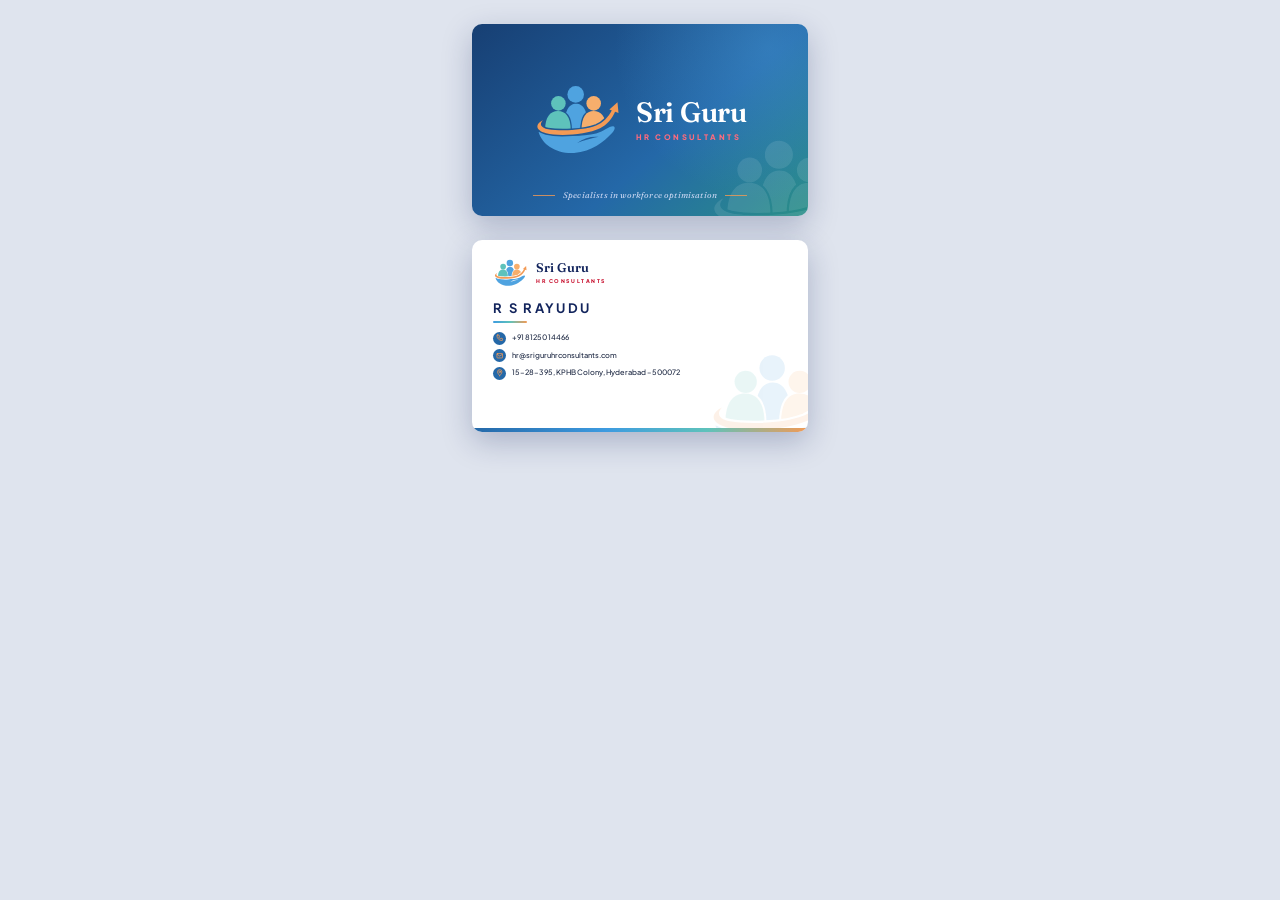
<file: business-card/card.html>
<!DOCTYPE html>
<html lang="en">
<head>
  <meta charset="UTF-8" />
  <title>Sri Guru HR Consultants – Visiting Card</title>
  <link rel="preconnect" href="https://fonts.googleapis.com" />
  <link rel="preconnect" href="https://fonts.gstatic.com" crossorigin />
  <link href="https://fonts.googleapis.com/css2?family=Fraunces:ital,opsz,wght@0,9..144,500;0,9..144,600;1,9..144,500&family=Plus+Jakarta+Sans:wght@400;500;600;700&display=swap" rel="stylesheet" />
  <style>
    /* Standard Indian visiting card: 3.5in x 2in. Print: one side per page. */
    @page { size: 3.5in 2in; margin: 0; }

    :root {
      --navy: #12245c;
      --navy-2: #1d3a8f;
      --ocean: #0b5d8f;
      --sky: #3d9be0;
      --crimson: #b3172e;
      --rose: #ef4b63;
      --gold: #f5b83d;
      --orange: #f39a55;
      --orange-dark: #c8621c;
      --teal: #5ec2bb;
      --ink: #1f2a44;
      --muted: #5a6680;
    }

    * { box-sizing: border-box; margin: 0; padding: 0; }

    body {
      font-family: "Plus Jakarta Sans", Arial, sans-serif;
      background: #dfe4ee;
      display: flex;
      flex-direction: column;
      align-items: center;
      gap: 24px;
      padding: 24px;
      -webkit-print-color-adjust: exact;
      print-color-adjust: exact;
    }

    .card {
      position: relative;
      width: 3.5in;
      height: 2in;
      overflow: hidden;
      border-radius: 10px;
      box-shadow: 0 10px 30px rgba(18, 36, 92, 0.25);
    }

    @media print {
      body { background: none; padding: 0; gap: 0; display: block; }
      .card { border-radius: 0; box-shadow: none; page-break-after: always; break-after: page; }
    }

    /* ---------- Front ---------- */
    .front {
      background:
        radial-gradient(circle at 88% 12%, rgba(79, 163, 224, 0.35), transparent 45%),
        linear-gradient(140deg, #173f73 0%, #2468a8 60%, #2a8f88 100%);
      display: flex;
      align-items: center;
      justify-content: center;
      color: #fff;
    }
    .front .ghost {
      position: absolute;
      right: -0.55in;
      bottom: -0.45in;
      width: 1.6in;
      height: 1.27in;
      opacity: 0.1;
      filter: brightness(0) invert(1);
    }
    .front .brand { position: relative; display: flex; align-items: center; gap: 0.12in; }
    .front .brand svg { width: 0.95in; height: 0.75in; }
    .front .name {
      font-family: "Fraunces", Georgia, serif;
      font-weight: 600;
      font-size: 28px;
      line-height: 1;
      letter-spacing: -0.01em;
    }
    .front .sub {
      margin-top: 6px;
      font-size: 7.6px;
      font-weight: 800;
      letter-spacing: 0.32em;
      color: #ff6b7d;
    }
    .front .tagline {
      position: absolute;
      bottom: 0.17in;
      left: 0;
      right: 0;
      text-align: center;
      font-family: "Fraunces", Georgia, serif;
      font-style: italic;
      font-size: 8.5px;
      color: #c9d6f2;
      letter-spacing: 0.02em;
    }
    .front .tagline::before, .front .tagline::after {
      content: "";
      display: inline-block;
      width: 22px;
      height: 1px;
      background: var(--orange);
      vertical-align: middle;
      margin: 0 8px;
      opacity: 0.8;
    }

    /* ---------- Back ---------- */
    .back {
      background: #fff;
      color: var(--ink);
      padding: 0.2in 0.22in;
    }
    .back .arcs {
      position: absolute;
      right: -0.4in;
      bottom: -0.32in;
      width: 1.45in;
      height: 1.15in;
      opacity: 0.13;
    }
    .back .head { display: flex; align-items: center; gap: 7px; }
    .back .head svg { width: 36px; height: 28px; }
    .back .head .n { font-family: "Fraunces", Georgia, serif; font-weight: 600; font-size: 12.5px; color: var(--navy); line-height: 1; }
    .back .head .s { font-size: 5.2px; font-weight: 800; letter-spacing: 0.3em; color: #c8102e; margin-top: 3px; }

    .back .person {
      margin-top: 0.13in;
      font-size: 13px;
      font-weight: 700;
      letter-spacing: 0.18em;
      color: var(--navy);
    }
    .back .rule {
      width: 34px;
      height: 2px;
      margin: 5px 0 9px;
      background: linear-gradient(90deg, var(--sky), var(--teal), var(--orange));
      border-radius: 2px;
    }
    .back ul { list-style: none; display: grid; gap: 4.5px; }
    .back li { display: flex; align-items: center; gap: 6px; font-size: 7.4px; font-weight: 500; color: var(--ink); line-height: 1.3; }
    .back li .ic {
      flex-shrink: 0;
      width: 13px; height: 13px;
      border-radius: 50%;
      background: #2468a8;
      display: grid;
      place-items: center;
    }
    .back li .ic svg { width: 7.5px; height: 7.5px; fill: none; stroke: var(--orange); stroke-width: 2.4; stroke-linecap: round; stroke-linejoin: round; }

    .back .bar {
      position: absolute;
      left: 0; right: 0; bottom: 0;
      height: 4px;
      background: linear-gradient(90deg, #2468a8, var(--sky) 40%, var(--teal) 70%, var(--orange));
    }
  </style>
</head>
<body>
  <svg width="0" height="0" style="position:absolute" aria-hidden="true">
    <defs>
    <path id="sg-body-c" d="M38 63C38 44 42.5 36.8 50 36.8S62 44 62 63z"/>
    <path id="sg-body-l" d="M19 63C19 50 24 44 31.8 44S44.6 50 44.6 63z"/>
    <path id="sg-body-r" d="M55.4 63.5C55.4 50 60 44 67.4 44S79.6 50 79.6 58.5z"/>
    <path id="sg-band" d="M16.8 53.2C9.5 56.8 8.5 63 20 66.2C33 69.6 60 67.8 74 61.2C81 57.8 86 52 89.4 43.8L86.4 42.1C82 51 77 55.6 70 58.6C57 63.8 33 64.2 22 62.2C15 60.8 12.8 57.3 16.8 53.2z"/>
    <mask id="sg-gap-center" maskUnits="userSpaceOnUse" x="0" y="0" width="100" height="100">
      <rect width="100" height="100" fill="#fff"/>
      <use href="#sg-body-l" fill="#000" stroke="#000" stroke-width="2.6"/>
      <use href="#sg-body-r" fill="#000" stroke="#000" stroke-width="2.6"/>
    </mask>
    <mask id="sg-gap-band" maskUnits="userSpaceOnUse" x="0" y="0" width="100" height="100">
      <rect width="100" height="100" fill="#fff"/>
      <use href="#sg-band" fill="#000" stroke="#000" stroke-width="3"/>
    </mask>
    </defs>
    <symbol id="mark" viewBox="7 17 91 72">
    <g mask="url(#sg-gap-band)">
      <g mask="url(#sg-gap-center)" fill="#4fa3e0">
        <circle cx="49.6" cy="27.4" r="8.3"/>
        <use href="#sg-body-c"/>
      </g>
      <circle cx="32.3" cy="36.4" r="7.3" fill="#5ec2bb"/>
      <use href="#sg-body-l" fill="#5ec2bb"/>
      <circle cx="67.6" cy="36.4" r="7.3" fill="#f7ae6c"/>
      <use href="#sg-body-r" fill="#f7ae6c"/>
      <path fill-rule="evenodd" fill="#4fa3e0" d="M12.5 65C30 69.5 55 70 70 66.5C78 64 83 59 87 59.2C89.6 59.4 89 63 85.5 66.5C78 74.5 66 84.5 48 86C30 87 16 77.5 12.5 65zM51 76C58 70.8 65 69.2 72.5 69.8C65 71.4 58 73.2 51 76z"/>
    </g>
    <use href="#sg-band" fill="#f39a55"/>
    <path d="M91.4 35.2L92.4 46L83.3 42.4z" fill="#f39a55"/>
    </symbol>
  </svg>

  <!-- FRONT -->
  <section class="card front">
    <svg class="ghost" aria-hidden="true"><use href="#mark"/></svg>

    <div class="brand">
      <svg aria-hidden="true"><use href="#mark"/></svg>
      <div>
        <div class="name">Sri Guru</div>
        <div class="sub">HR CONSULTANTS</div>
      </div>
    </div>

    <p class="tagline">Specialists in workforce optimisation</p>
  </section>

  <!-- BACK -->
  <section class="card back">
    <svg class="arcs" aria-hidden="true"><use href="#mark"/></svg>

    <div class="head">
      <svg aria-hidden="true"><use href="#mark"/></svg>
      <div>
        <div class="n">Sri Guru</div>
        <div class="s">HR CONSULTANTS</div>
      </div>
    </div>

    <p class="person">R S RAYUDU</p>
    <div class="rule"></div>

    <ul>
      <li>
        <span class="ic"><svg viewBox="0 0 24 24"><path d="M5 3h4l2 5-2.5 1.5a11 11 0 006 6L16 13l5 2v4a2 2 0 01-2 2A16 16 0 013 5a2 2 0 012-2z"/></svg></span>
        +91 81250 14466
      </li>
      <li>
        <span class="ic"><svg viewBox="0 0 24 24"><rect x="3" y="5" width="18" height="14" rx="2"/><path d="M3 7l9 6 9-6"/></svg></span>
        hr@sriguruhrconsultants.com
      </li>
      <li>
        <span class="ic"><svg viewBox="0 0 24 24"><path d="M12 21s-7-6.2-7-12a7 7 0 0114 0c0 5.8-7 12-7 12z"/><circle cx="12" cy="9" r="2.5"/></svg></span>
        15-28-395, KPHB Colony, Hyderabad – 500072
      </li>
    </ul>

    <div class="bar"></div>
  </section>

</body>
</html>
</file>
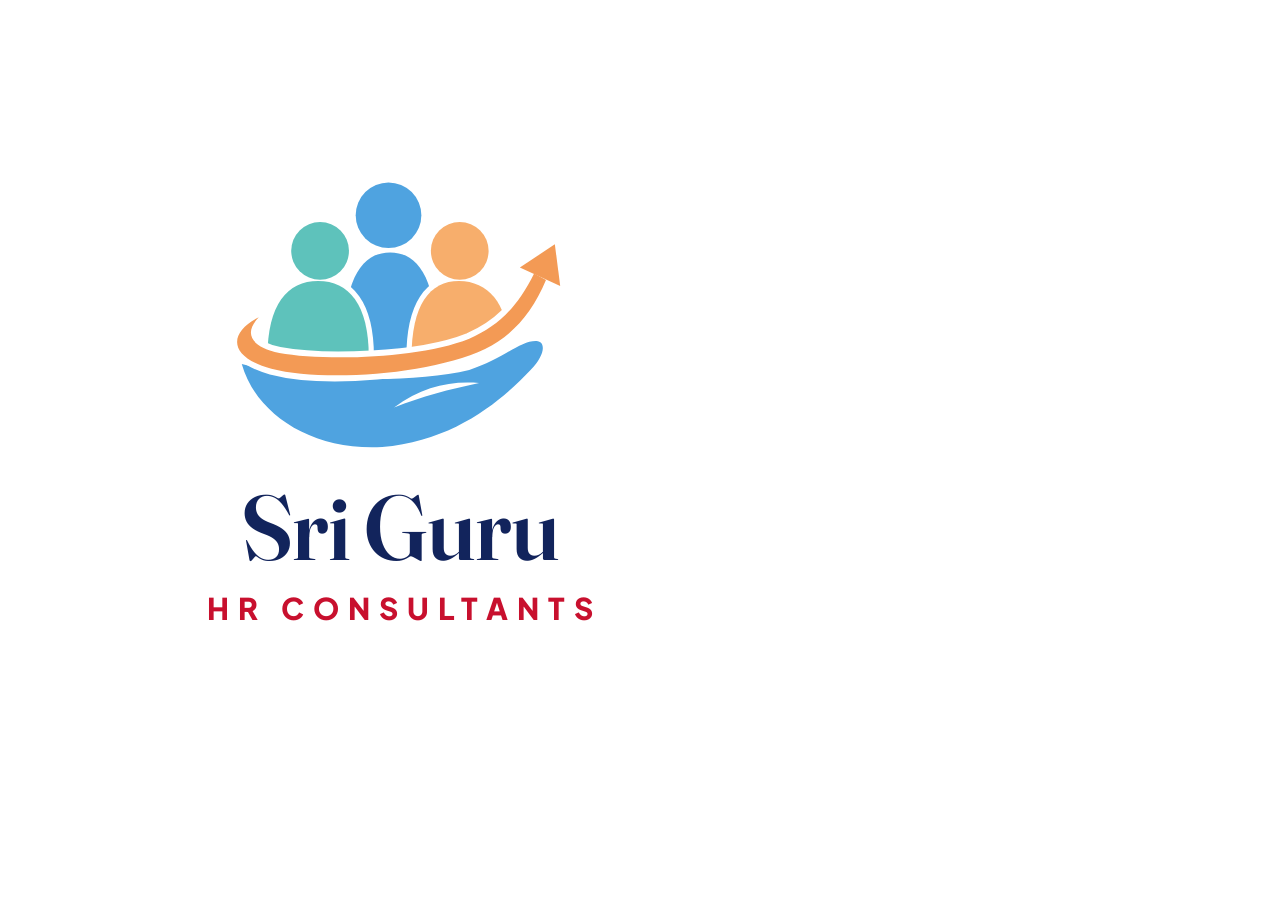
<file: design/linkedin-profile.html>
<!DOCTYPE html><html><head><meta charset="utf-8">
<!-- Source for assets/logo-jpg/linkedin-profile.jpg (800x800, safe inside LinkedIn's circular crop) -->
<link href="https://fonts.googleapis.com/css2?family=Fraunces:opsz,wght@9..144,600&family=Plus+Jakarta+Sans:wght@800&display=block" rel="stylesheet">
<style>
html,body{margin:0;width:800px;height:800px;background:#fff;display:flex;flex-direction:column;align-items:center;justify-content:center}
.mark{width:360px;height:285px}
.name{margin-top:22px;font-family:Fraunces,Georgia,serif;font-weight:600;font-size:92px;line-height:1;color:#12245c;letter-spacing:-1px}
.sub{margin-top:16px;font-family:"Plus Jakarta Sans",Arial,sans-serif;font-weight:800;font-size:30px;letter-spacing:9px;color:#c8102e;padding-left:9px}
</style></head><body><svg viewBox="7 17 91 72" class="mark">
  <!-- Sri Guru HR Consultants mark: people held by a supporting hand, with a growth arrow -->
  <defs>
    <path id="sg-body-c" d="M38 63C38 44 42.5 36.8 50 36.8S62 44 62 63z"/>
    <path id="sg-body-l" d="M19 63C19 50 24 44 31.8 44S44.6 50 44.6 63z"/>
    <path id="sg-body-r" d="M55.4 63.5C55.4 50 60 44 67.4 44S79.6 50 79.6 58.5z"/>
    <path id="sg-band" d="M16.8 53.2C9.5 56.8 8.5 63 20 66.2C33 69.6 60 67.8 74 61.2C81 57.8 86 52 89.4 43.8L86.4 42.1C82 51 77 55.6 70 58.6C57 63.8 33 64.2 22 62.2C15 60.8 12.8 57.3 16.8 53.2z"/>
    <mask id="sg-gap-center" maskUnits="userSpaceOnUse" x="0" y="0" width="100" height="100">
      <rect width="100" height="100" fill="#fff"/>
      <use href="#sg-body-l" fill="#000" stroke="#000" stroke-width="2.6"/>
      <use href="#sg-body-r" fill="#000" stroke="#000" stroke-width="2.6"/>
    </mask>
    <mask id="sg-gap-band" maskUnits="userSpaceOnUse" x="0" y="0" width="100" height="100">
      <rect width="100" height="100" fill="#fff"/>
      <use href="#sg-band" fill="#000" stroke="#000" stroke-width="3"/>
    </mask>
  </defs>
  <g>
    <g mask="url(#sg-gap-band)">
      <g mask="url(#sg-gap-center)" fill="#4fa3e0">
        <circle cx="49.6" cy="27.4" r="8.3"/>
        <use href="#sg-body-c"/>
      </g>
      <circle cx="32.3" cy="36.4" r="7.3" fill="#5ec2bb"/>
      <use href="#sg-body-l" fill="#5ec2bb"/>
      <circle cx="67.6" cy="36.4" r="7.3" fill="#f7ae6c"/>
      <use href="#sg-body-r" fill="#f7ae6c"/>
      <path fill-rule="evenodd" fill="#4fa3e0" d="M12.5 65C30 69.5 55 70 70 66.5C78 64 83 59 87 59.2C89.6 59.4 89 63 85.5 66.5C78 74.5 66 84.5 48 86C30 87 16 77.5 12.5 65zM51 76C58 70.8 65 69.2 72.5 69.8C65 71.4 58 73.2 51 76z"/>
    </g>
    <use href="#sg-band" fill="#f39a55"/>
    <path d="M91.64 34.75L93 45.28L82.8 40.62z" fill="#f39a55"/>
  </g>
</svg><div class="name">Sri Guru</div><div class="sub">HR CONSULTANTS</div></body></html>
</file>
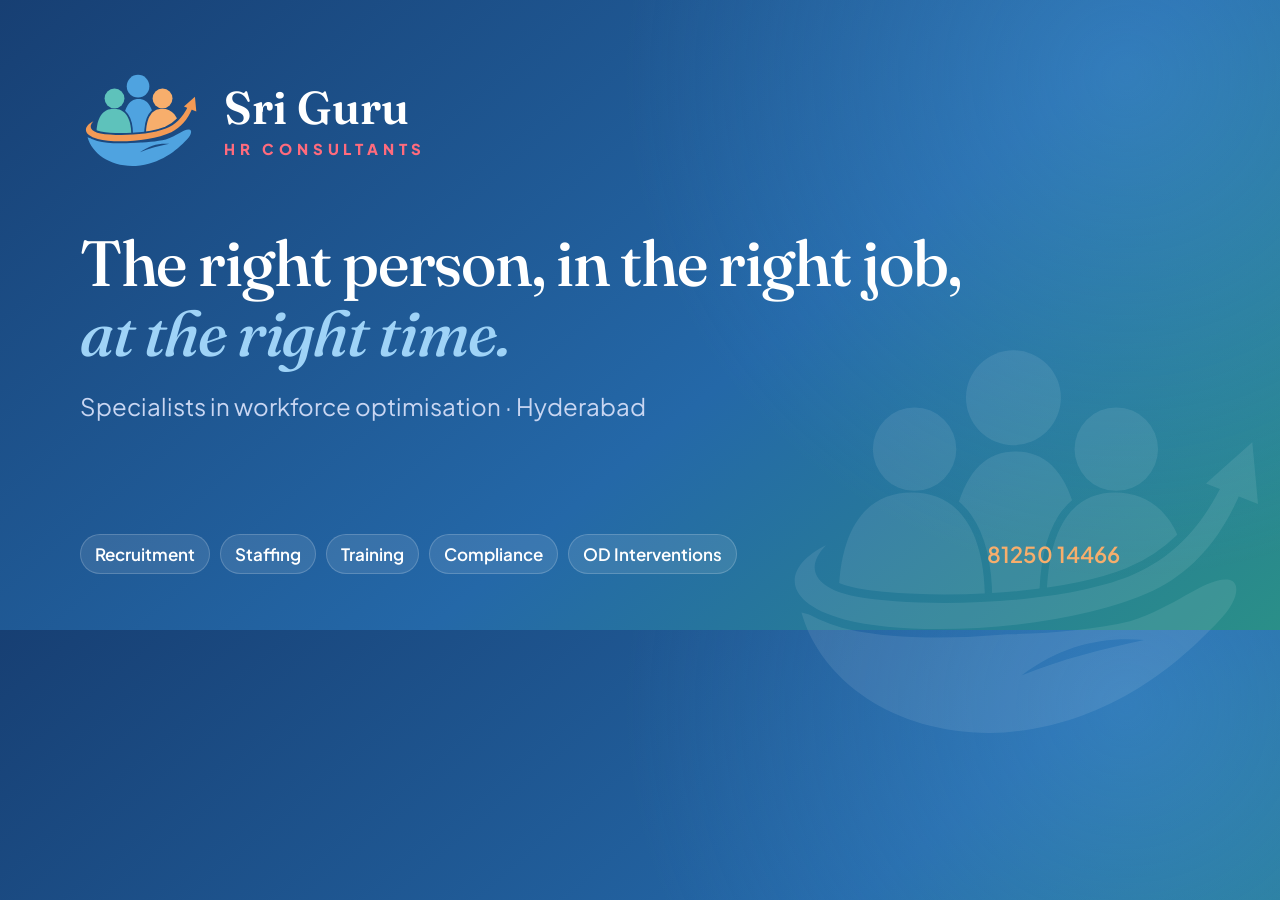
<file: design/og-image.html>
<!DOCTYPE html>
<html lang="en"><head><meta charset="UTF-8">
<!-- Source for assets/og-image.jpg (1200x630 link-preview image).
     Re-render: open in a 1200x630 window and screenshot, then save as JPG. -->
<link href="https://fonts.googleapis.com/css2?family=Fraunces:ital,opsz,wght@0,9..144,500;0,9..144,600;1,9..144,500&family=Plus+Jakarta+Sans:wght@500;600;700&display=swap" rel="stylesheet">
<style>
*{margin:0;padding:0;box-sizing:border-box}
body{width:1200px;height:630px;overflow:hidden;font-family:"Plus Jakarta Sans",Arial,sans-serif;color:#fff;position:relative;padding:72px 80px;
background:radial-gradient(circle at 88% 12%,rgba(79,163,224,.35),transparent 40%),linear-gradient(140deg,#173f73 0%,#2468a8 58%,#2a8f88 100%)}
.ghost{position:absolute;right:-90px;bottom:-120px;width:520px;height:412px;opacity:.09;filter:brightness(0) invert(1)}
.brand{display:flex;align-items:center;gap:20px}
.brand svg{width:124px;height:98px}
.name{font-family:Fraunces,Georgia,serif;font-weight:600;font-size:46px;line-height:1}
.sub{margin-top:8px;font-size:15px;font-weight:800;letter-spacing:.32em;color:#ff6b7d}
h1{margin-top:58px;font-family:Fraunces,Georgia,serif;font-weight:500;font-size:64px;line-height:1.1;letter-spacing:-.02em;max-width:900px}
h1 em{color:#9fd3f7}
.tag{margin-top:22px;font-size:24px;color:#c9d6f2}
.foot{position:absolute;left:80px;right:80px;bottom:56px;display:flex;justify-content:space-between;align-items:center;font-size:22px;font-weight:600}
.chips{display:flex;gap:10px}
.chips span{padding:8px 14px;border-radius:999px;background:rgba(255,255,255,.1);border:1px solid rgba(255,255,255,.18);font-size:17px}
.ph{color:#f7ae6c}
</style></head><body>
<svg width="0" height="0" style="position:absolute" aria-hidden="true">
    <defs>
    <path id="sg-body-c" d="M38 63C38 44 42.5 36.8 50 36.8S62 44 62 63z"/>
    <path id="sg-body-l" d="M19 63C19 50 24 44 31.8 44S44.6 50 44.6 63z"/>
    <path id="sg-body-r" d="M55.4 63.5C55.4 50 60 44 67.4 44S79.6 50 79.6 58.5z"/>
    <path id="sg-band" d="M16.8 53.2C9.5 56.8 8.5 63 20 66.2C33 69.6 60 67.8 74 61.2C81 57.8 86 52 89.4 43.8L86.4 42.1C82 51 77 55.6 70 58.6C57 63.8 33 64.2 22 62.2C15 60.8 12.8 57.3 16.8 53.2z"/>
    <mask id="sg-gap-center" maskUnits="userSpaceOnUse" x="0" y="0" width="100" height="100">
      <rect width="100" height="100" fill="#fff"/>
      <use href="#sg-body-l" fill="#000" stroke="#000" stroke-width="2.6"/>
      <use href="#sg-body-r" fill="#000" stroke="#000" stroke-width="2.6"/>
    </mask>
    <mask id="sg-gap-band" maskUnits="userSpaceOnUse" x="0" y="0" width="100" height="100">
      <rect width="100" height="100" fill="#fff"/>
      <use href="#sg-band" fill="#000" stroke="#000" stroke-width="3"/>
    </mask>
    </defs>
    <symbol id="mark" viewBox="7 17 91 72">
    <g mask="url(#sg-gap-band)">
      <g mask="url(#sg-gap-center)" fill="#4fa3e0">
        <circle cx="49.6" cy="27.4" r="8.3"/>
        <use href="#sg-body-c"/>
      </g>
      <circle cx="32.3" cy="36.4" r="7.3" fill="#5ec2bb"/>
      <use href="#sg-body-l" fill="#5ec2bb"/>
      <circle cx="67.6" cy="36.4" r="7.3" fill="#f7ae6c"/>
      <use href="#sg-body-r" fill="#f7ae6c"/>
      <path fill-rule="evenodd" fill="#4fa3e0" d="M12.5 65C30 69.5 55 70 70 66.5C78 64 83 59 87 59.2C89.6 59.4 89 63 85.5 66.5C78 74.5 66 84.5 48 86C30 87 16 77.5 12.5 65zM51 76C58 70.8 65 69.2 72.5 69.8C65 71.4 58 73.2 51 76z"/>
    </g>
    <use href="#sg-band" fill="#f39a55"/>
    <path d="M91.4 35.2L92.4 46L83.3 42.4z" fill="#f39a55"/>
    </symbol>
  </svg>
<svg class="ghost"><use href="#mark"/></svg>
<div class="brand"><svg><use href="#mark"/></svg><div><div class="name">Sri Guru</div><div class="sub">HR CONSULTANTS</div></div></div>
<h1>The right person, in the right job, <em>at the right time.</em></h1>
<p class="tag">Specialists in workforce optimisation · Hyderabad</p>
<div class="foot"><div class="chips"><span>Recruitment</span><span>Staffing</span><span>Training</span><span>Compliance</span><span>OD Interventions</span></div><div class="ph">81250 14466</div></div>
</body></html>
</file>
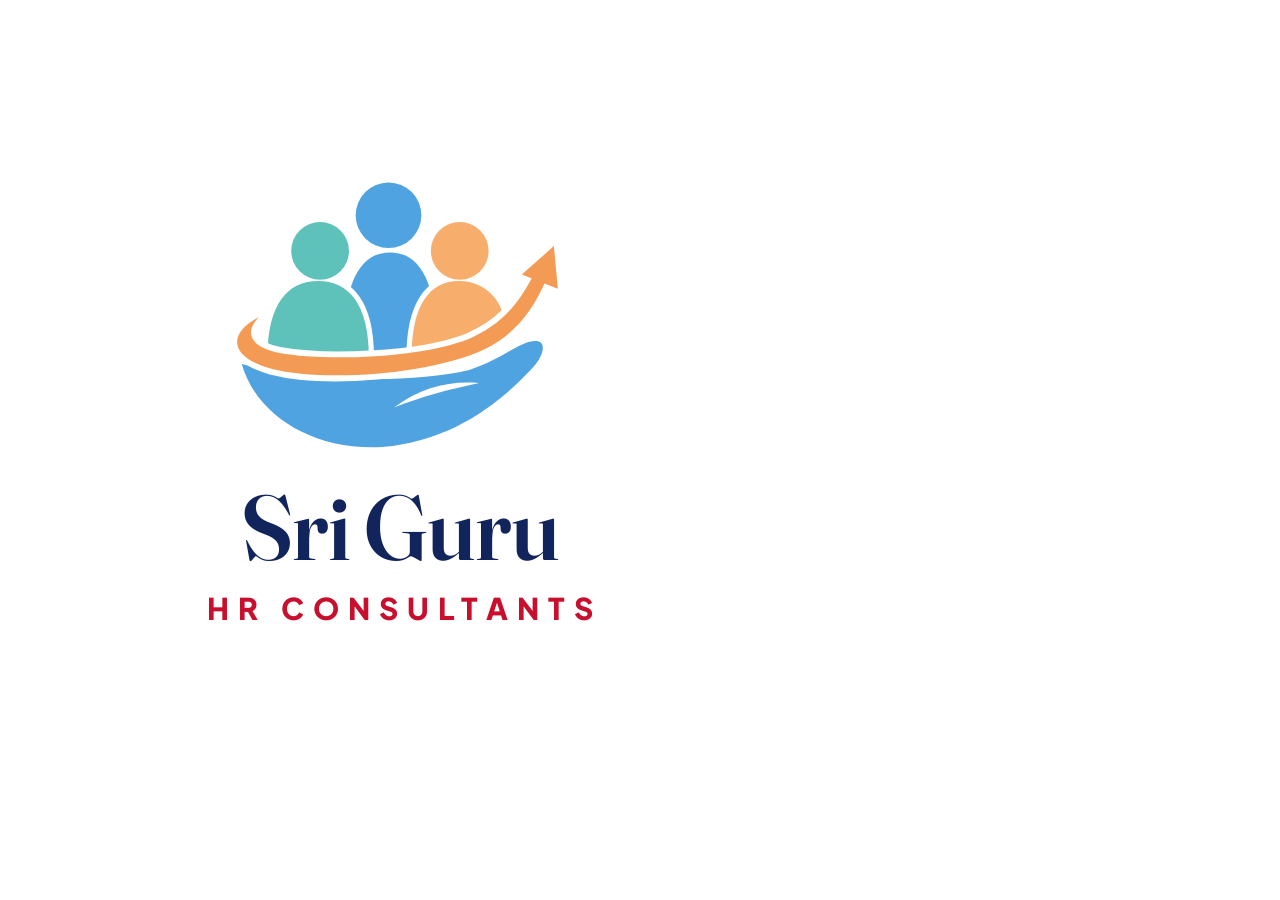
<file: backups/arrow-alignment-20261015-200912/design/linkedin-profile.html>
<!DOCTYPE html><html><head><meta charset="utf-8">
<!-- Source for assets/logo-jpg/linkedin-profile.jpg (800x800, safe inside LinkedIn's circular crop) -->
<link href="https://fonts.googleapis.com/css2?family=Fraunces:opsz,wght@9..144,600&family=Plus+Jakarta+Sans:wght@800&display=block" rel="stylesheet">
<style>
html,body{margin:0;width:800px;height:800px;background:#fff;display:flex;flex-direction:column;align-items:center;justify-content:center}
.mark{width:360px;height:285px}
.name{margin-top:22px;font-family:Fraunces,Georgia,serif;font-weight:600;font-size:92px;line-height:1;color:#12245c;letter-spacing:-1px}
.sub{margin-top:16px;font-family:"Plus Jakarta Sans",Arial,sans-serif;font-weight:800;font-size:30px;letter-spacing:9px;color:#c8102e;padding-left:9px}
</style></head><body><svg viewBox="7 17 91 72" class="mark">
  <!-- Sri Guru HR Consultants mark: people held by a supporting hand, with a growth arrow -->
  <defs>
    <path id="sg-body-c" d="M38 63C38 44 42.5 36.8 50 36.8S62 44 62 63z"/>
    <path id="sg-body-l" d="M19 63C19 50 24 44 31.8 44S44.6 50 44.6 63z"/>
    <path id="sg-body-r" d="M55.4 63.5C55.4 50 60 44 67.4 44S79.6 50 79.6 58.5z"/>
    <path id="sg-band" d="M16.8 53.2C9.5 56.8 8.5 63 20 66.2C33 69.6 60 67.8 74 61.2C81 57.8 86 52 89.4 43.8L86.4 42.1C82 51 77 55.6 70 58.6C57 63.8 33 64.2 22 62.2C15 60.8 12.8 57.3 16.8 53.2z"/>
    <mask id="sg-gap-center" maskUnits="userSpaceOnUse" x="0" y="0" width="100" height="100">
      <rect width="100" height="100" fill="#fff"/>
      <use href="#sg-body-l" fill="#000" stroke="#000" stroke-width="2.6"/>
      <use href="#sg-body-r" fill="#000" stroke="#000" stroke-width="2.6"/>
    </mask>
    <mask id="sg-gap-band" maskUnits="userSpaceOnUse" x="0" y="0" width="100" height="100">
      <rect width="100" height="100" fill="#fff"/>
      <use href="#sg-band" fill="#000" stroke="#000" stroke-width="3"/>
    </mask>
  </defs>
  <g>
    <g mask="url(#sg-gap-band)">
      <g mask="url(#sg-gap-center)" fill="#4fa3e0">
        <circle cx="49.6" cy="27.4" r="8.3"/>
        <use href="#sg-body-c"/>
      </g>
      <circle cx="32.3" cy="36.4" r="7.3" fill="#5ec2bb"/>
      <use href="#sg-body-l" fill="#5ec2bb"/>
      <circle cx="67.6" cy="36.4" r="7.3" fill="#f7ae6c"/>
      <use href="#sg-body-r" fill="#f7ae6c"/>
      <path fill-rule="evenodd" fill="#4fa3e0" d="M12.5 65C30 69.5 55 70 70 66.5C78 64 83 59 87 59.2C89.6 59.4 89 63 85.5 66.5C78 74.5 66 84.5 48 86C30 87 16 77.5 12.5 65zM51 76C58 70.8 65 69.2 72.5 69.8C65 71.4 58 73.2 51 76z"/>
    </g>
    <use href="#sg-band" fill="#f39a55"/>
    <path d="M91.4 35.2L92.4 46L83.3 42.4z" fill="#f39a55"/>
  </g>
</svg><div class="name">Sri Guru</div><div class="sub">HR CONSULTANTS</div></body></html>
</file>
<file: css/styles.css>
/* Sri Guru HR Consultants — light and dark themes */
:root {
  --bg: #ffffff;
  --bg-alt: #f4f7fc;
  --surface: #ffffff;
  --surface-2: #f8fafd;
  --border: #e3e9f3;
  --text: #0f1b3d;
  --muted: #5a6680;
  --heading: #12245c;
  --primary: #2672b5;
  --primary-hover: #1d5f99;
  --on-primary: #ffffff;
  --accent: #c8621c;
  --danger: #c81e3c;
  --gold: #f39a55;
  --teal: #5ec2bb;
  --header-bg: rgba(255, 255, 255, 0.78);
  --shadow: 0 1px 2px rgba(15, 27, 61, 0.04), 0 12px 32px rgba(15, 27, 61, 0.07);
  --shadow-lg: 0 24px 60px rgba(15, 27, 61, 0.12);
  --glow-1: rgba(79, 163, 224, 0.34);
  --glow-2: rgba(243, 154, 85, 0.3);
  --glow-3: rgba(94, 194, 187, 0.26);

  /* Section backgrounds and card tints in the logo colours */
  --sec-alt: linear-gradient(180deg, #e7f1fb 0%, #eaf6f4 100%);
  --sec-cool: linear-gradient(180deg, #f3f9fe 0%, #e8f2fb 100%);
  --sec-warm: linear-gradient(180deg, #e9f7f5 0%, #e2eff9 100%);
  --tint-blue: rgba(79, 163, 224, 0.12);
  --tint-orange: rgba(243, 154, 85, 0.14);
  --tint-teal: rgba(94, 194, 187, 0.15);
  --hero-bg: linear-gradient(120deg, #dcecfa 0%, #eef6fd 38%, #fdf3ea 70%, #fde4cf 100%);

  /* Brand colours */
  --swoosh-blue: #2f86cf;
  --swoosh-red: #e5803a;

  /* Hero illustration */
  --art-orb-1: #e2f0fa;
  --art-orb-2: #fdeadb;
  --art-ring: rgba(38, 114, 181, 0.4);
  --art-ring-strong: #2f86cf;
  --art-line: rgba(38, 114, 181, 0.35);
  --art-card: #ffffff;
  --art-avatar-bg: #e2f0fa;
  --art-text: #12245c;
  --art-muted: #e3e9f3;

  --radius: 18px;
  --radius-sm: 12px;
  --serif: "Fraunces", Georgia, serif;
  --sans: "Plus Jakarta Sans", system-ui, -apple-system, "Segoe UI", sans-serif;
  color-scheme: light;
}

:root[data-theme="dark"] {
  --bg: #0a1022;
  --bg-alt: #0e1630;
  --surface: #121c38;
  --surface-2: #17223f;
  --border: #22305a;
  --text: #e7ecf7;
  --muted: #9aa8c7;
  --heading: #f3f6fc;
  --primary: #4fa3e0;
  --primary-hover: #74b8ea;
  --on-primary: #08142b;
  --accent: #f7ae6c;
  --danger: #ff6b81;
  --header-bg: rgba(10, 16, 34, 0.72);
  --shadow: 0 1px 2px rgba(0, 0, 0, 0.3), 0 12px 32px rgba(0, 0, 0, 0.3);
  --shadow-lg: 0 24px 60px rgba(0, 0, 0, 0.45);
  --glow-1: rgba(79, 163, 224, 0.2);
  --glow-2: rgba(243, 154, 85, 0.12);
  --glow-3: rgba(94, 194, 187, 0.12);
  --sec-alt: #0e1630;
  --sec-cool: #0b1329;
  --sec-warm: #111830;
  --tint-blue: rgba(79, 163, 224, 0.1);
  --tint-orange: rgba(243, 154, 85, 0.1);
  --tint-teal: rgba(94, 194, 187, 0.1);
  --hero-bg: var(--bg);

  --swoosh-blue: #4fa3e0;
  --swoosh-red: #f39a55;

  --art-orb-1: #133257;
  --art-orb-2: #13383f;
  --art-ring: rgba(130, 190, 235, 0.42);
  --art-ring-strong: #4fa3e0;
  --art-line: rgba(130, 190, 235, 0.4);
  --art-card: #1a2750;
  --art-avatar-bg: #24346a;
  --art-text: #e7ecf7;
  --art-muted: #2c3c70;
  color-scheme: dark;
}

*, *::before, *::after { box-sizing: border-box; }

html { scroll-behavior: smooth; scroll-padding-top: 110px; }

body {
  margin: 0;
  font-family: var(--sans);
  font-size: 16px;
  line-height: 1.7;
  color: var(--text);
  background: var(--bg);
  -webkit-font-smoothing: antialiased;
  transition: background-color 0.3s, color 0.3s;
}

img, svg { display: block; max-width: 100%; }
a { color: inherit; }

h1, h2, h3 { color: var(--heading); line-height: 1.15; margin: 0 0 0.5em; letter-spacing: -0.02em; }
h1 { font-family: var(--serif); font-weight: 500; font-size: clamp(1.8rem, 3.4vw, 2.7rem); }
h1 em { font-style: italic; color: var(--swoosh-blue); }
h2 { font-family: var(--serif); font-weight: 500; font-size: clamp(1.8rem, 3.6vw, 2.7rem); }
h3 { font-size: 1.15rem; font-weight: 700; letter-spacing: -0.01em; }
p { margin: 0 0 1em; }
.muted { color: var(--muted); }

.container { width: 100%; max-width: 1180px; margin: 0 auto; padding: 0 20px; }

.eyebrow {
  display: inline-block;
  font-size: 0.78rem;
  font-weight: 700;
  letter-spacing: 0.16em;
  text-transform: uppercase;
  color: var(--accent);
  margin-bottom: 0.8em;
}

/* Buttons */
.btn {
  display: inline-flex;
  align-items: center;
  gap: 10px;
  padding: 0.85em 1.5em;
  border-radius: 999px;
  border: 1px solid transparent;
  background: var(--primary);
  color: var(--on-primary);
  font-family: var(--sans);
  font-weight: 600;
  font-size: 0.95rem;
  text-decoration: none;
  cursor: pointer;
  box-shadow: 0 8px 20px -8px var(--primary);
  transition: background 0.2s, transform 0.2s, box-shadow 0.2s;
}
.btn svg { width: 18px; height: 18px; fill: none; stroke: currentColor; stroke-width: 2; stroke-linecap: round; stroke-linejoin: round; transition: transform 0.2s; }
.btn:hover { background: var(--primary-hover); transform: translateY(-2px); }
.btn:hover svg { transform: translateX(3px); }
.btn-ghost { background: var(--surface); color: var(--heading); border-color: var(--border); box-shadow: none; }
.btn-ghost:hover { background: var(--surface-2); }
.btn-ghost:hover svg { transform: none; }
.btn-sm { padding: 0.6em 1.15em; font-size: 0.88rem; }
.btn-gradient { background: linear-gradient(90deg, #2672b5, #2a9d94); color: #fff; box-shadow: 0 8px 20px -8px rgba(38, 114, 181, 0.8); }
.btn-gradient:hover { background: linear-gradient(90deg, #1d5f99, #23867e); }
.btn-whatsapp { background: #1faa59; color: #fff; box-shadow: 0 8px 20px -8px #1faa59; }
.btn-whatsapp:hover { background: #178f4a; }
.btn-whatsapp:hover svg, .btn-light:hover svg { transform: none; }
.btn-light { background: #fff; color: #10183a; box-shadow: none; }
.btn-light:hover { background: #e8edf7; }

.phone-chip {
  display: inline-flex;
  align-items: center;
  gap: 8px;
  height: 42px;
  padding: 0 14px;
  border-radius: 999px;
  border: 1px solid var(--border);
  background: var(--surface);
  color: var(--heading);
  font-size: 0.86rem;
  font-weight: 600;
  text-decoration: none;
  white-space: nowrap;
  transition: background 0.2s;
}
.phone-chip:hover { background: var(--bg-alt); }
.phone-chip svg { width: 17px; height: 17px; fill: none; stroke: var(--swoosh-blue); stroke-width: 2; stroke-linecap: round; stroke-linejoin: round; }

/* Header */
.site-header {
  position: fixed;
  top: 16px;
  left: 0;
  right: 0;
  z-index: 50;
  width: min(1180px, calc(100% - 32px));
  margin: 0 auto;
  border-radius: 999px;
  border: 1px solid var(--border);
  background: var(--header-bg);
  backdrop-filter: saturate(180%) blur(16px);
  -webkit-backdrop-filter: saturate(180%) blur(16px);
  box-shadow: var(--shadow-lg);
}
.header-inner { display: flex; align-items: center; justify-content: space-between; height: 70px; gap: 16px; padding: 0 10px 0 20px; }
.site-header { transition: top 0.25s ease, width 0.25s ease, border-radius 0.25s ease; }
/* Once the page scrolls, the oval bar moves up to sit just under the top edge */
.site-header.scrolled { top: 6px; }

.brand { display: flex; align-items: center; gap: 10px; text-decoration: none; }
.brand-mark { width: 58px; height: 46px; }
.brand-text { display: flex; flex-direction: column; line-height: 1; }
.brand-name { font-family: var(--serif); font-weight: 600; font-size: 1.4rem; color: var(--heading); letter-spacing: -0.01em; }
.brand-sub { font-size: 0.6rem; font-weight: 700; letter-spacing: 0.26em; text-transform: uppercase; color: var(--accent); margin-top: 5px; }
/* Top bar only: "HR CONSULTANTS" in red, slightly bolder */
.site-header .brand-sub { color: #c8102e; font-weight: 800; font-size: 0.64rem; white-space: nowrap; }
[data-theme="dark"] .site-header .brand-sub { color: #ff5a6e; }

.site-nav { display: flex; align-items: center; gap: 6px; }
.site-nav a {
  text-decoration: none;
  color: var(--muted);
  font-weight: 500;
  font-size: 0.94rem;
  padding: 8px 14px;
  border-radius: 999px;
  transition: color 0.2s, background 0.2s;
}
.site-nav a:hover { color: var(--heading); background: var(--bg-alt); }

.header-actions { display: flex; align-items: center; gap: 10px; }

.theme-toggle {
  width: 42px; height: 42px;
  display: grid; place-items: center;
  border-radius: 50%;
  border: 1px solid var(--border);
  background: var(--surface);
  color: var(--heading);
  cursor: pointer;
  transition: background 0.2s, transform 0.3s;
}
.theme-toggle:hover { background: var(--bg-alt); transform: rotate(-15deg); }
.theme-toggle svg { width: 20px; height: 20px; fill: none; stroke: currentColor; stroke-width: 2; stroke-linecap: round; stroke-linejoin: round; }
.theme-toggle .icon-sun { display: none; }
[data-theme="dark"] .theme-toggle .icon-sun { display: block; color: var(--gold); }
[data-theme="dark"] .theme-toggle .icon-moon { display: none; }

.nav-toggle { display: none; width: 42px; height: 42px; border: 1px solid var(--border); border-radius: 50%; background: var(--surface); cursor: pointer; padding: 0; }
.nav-toggle span { display: block; width: 18px; height: 2px; background: var(--heading); margin: 4px auto; border-radius: 2px; transition: transform 0.2s, opacity 0.2s; }

/* Hero */
.hero { position: relative; overflow: hidden; padding: 92px 0 64px; background: var(--hero-bg); }
.hero-glow {
  position: absolute;
  inset: 0;
  background:
    radial-gradient(600px 400px at 10% 10%, var(--glow-1), transparent 70%),
    radial-gradient(500px 400px at 90% 30%, var(--glow-2), transparent 70%),
    radial-gradient(520px 360px at 55% 100%, var(--glow-3), transparent 70%);
  pointer-events: none;
}
.hero::after {
  content: "";
  position: absolute;
  inset: 0;
  background-image: radial-gradient(var(--border) 1px, transparent 1px);
  background-size: 26px 26px;
  mask-image: linear-gradient(to bottom, rgba(0, 0, 0, 0.6), transparent 80%);
  -webkit-mask-image: linear-gradient(to bottom, rgba(0, 0, 0, 0.6), transparent 80%);
  pointer-events: none;
}
.hero-grid { position: relative; z-index: 1; display: grid; grid-template-columns: 1.05fr 1fr; gap: 40px; align-items: center; }

.pill {
  display: inline-flex;
  align-items: center;
  gap: 8px;
  padding: 6px 14px;
  border-radius: 999px;
  border: 0;
  background: linear-gradient(90deg, #1f5590, #2a8f88);
  box-shadow: 0 6px 16px -8px rgba(23, 63, 115, 0.6);
  font-size: 0.84rem;
  font-weight: 600;
  color: #fff;
  margin-bottom: 22px;
}
.pill-dot { width: 8px; height: 8px; border-radius: 50%; background: #f7ae6c; box-shadow: 0 0 0 3px rgba(247, 174, 108, 0.35); }

.lead { font-size: 0.98rem; color: var(--muted); max-width: 520px; }
.hero-actions { display: flex; flex-wrap: wrap; gap: 12px; margin-top: 30px; }
.hero-points { list-style: none; display: flex; flex-wrap: wrap; gap: 8px 22px; padding: 0; margin: 30px 0 0; font-size: 0.9rem; font-weight: 600; color: var(--muted); }
.hero-points li { display: flex; align-items: center; gap: 8px; }
.hero-points li::before {
  content: "";
  width: 18px; height: 18px;
  border-radius: 50%;
  background: rgba(47, 157, 149, 0.16) url("data:image/svg+xml,%3Csvg xmlns='http://www.w3.org/2000/svg' viewBox='0 0 24 24' fill='none' stroke='%232f9d95' stroke-width='3' stroke-linecap='round' stroke-linejoin='round'%3E%3Cpath d='M6 12l4 4 8-8'/%3E%3C/svg%3E") center / 12px no-repeat;
}

.hero-visual { position: relative; }
.hero-art { width: 100%; height: auto; }
.art-card, .art-card-content { animation: bob 6s ease-in-out infinite; }
.art-badge { animation: bob 6s ease-in-out infinite, pop 0.6s 0.4s both cubic-bezier(.3, 1.6, .5, 1); transform-origin: 374px 186px; }
.art-node.n1 { animation: bob 7s ease-in-out infinite 0.5s; }
.art-node.n2 { animation: bob 8s ease-in-out infinite 1s; }
.art-node.n3 { animation: bob 7.5s ease-in-out infinite 1.5s; }
.art-lines path { animation: dash 2.5s linear infinite; }

.float-chip {
  position: absolute;
  display: flex;
  align-items: center;
  gap: 10px;
  padding: 10px 18px 10px 10px;
  border-radius: 16px;
  background: var(--surface);
  border: 1px solid var(--border);
  box-shadow: var(--shadow-lg);
  font-size: 0.86rem;
  font-weight: 700;
  color: var(--heading);
  white-space: nowrap;
  animation: float 6s ease-in-out infinite;
}
.chip-1 { top: 9%; left: 0; }
.chip-2 { top: 9%; right: 0; animation-delay: 1.2s; }
.chip-3 { bottom: 6%; left: 50%; margin-left: -95px; animation-delay: 2.4s; }
.chip-icon { width: 36px; height: 36px; border-radius: 11px; display: grid; place-items: center; }
.chip-icon svg { width: 20px; height: 20px; fill: none; stroke-width: 2; stroke-linecap: round; stroke-linejoin: round; }
.chip-icon.blue { background: rgba(79, 163, 224, 0.15); } .chip-icon.blue svg { stroke: #2f86cf; }
.chip-icon.red { background: rgba(243, 154, 85, 0.18); } .chip-icon.red svg { stroke: #e5803a; }
.chip-icon.gold { background: rgba(94, 194, 187, 0.2); } .chip-icon.gold svg { stroke: #2f9d95; }

@keyframes float { 0%, 100% { transform: translateY(0); } 50% { transform: translateY(-10px); } }
@keyframes bob { 0%, 100% { transform: translateY(0); } 50% { transform: translateY(-6px); } }
@keyframes dash { to { stroke-dashoffset: -24; } }
@keyframes pop { from { transform: scale(0); } to { transform: scale(1); } }

.hero-services {
  position: relative;
  z-index: 1;
  list-style: none;
  margin: 56px 0 0;
  padding: 32px 0 0;
  border-top: 1px solid var(--border);
  display: flex;
  flex-wrap: wrap;
  justify-content: center;
  gap: 12px;
}
.hero-services a {
  display: inline-flex;
  align-items: center;
  gap: 10px;
  padding: 7px 16px 7px 7px;
  border-radius: 999px;
  border: 1px solid var(--border);
  background: var(--surface);
  color: var(--heading);
  font-size: 0.88rem;
  font-weight: 600;
  text-decoration: none;
  transition: transform 0.2s, border-color 0.2s;
}
.hero-services a:hover { transform: translateY(-2px); border-color: var(--swoosh-blue); }
.hero-services .chip-icon { width: 30px; height: 30px; border-radius: 50%; }

/* Sections */
.section { padding: 100px 0; }
.section-alt { background: var(--sec-alt); }
.section-cool { background: var(--sec-cool); }
.section-warm { background: var(--sec-warm); }
/* Strong brand section: white headings over the blue-teal gradient */
.section-brand { background: linear-gradient(160deg, #173f73 0%, #2468a8 55%, #2a8f88 100%); }
.section-brand .section-head h2 { color: #fff; }
.section-brand .section-head .eyebrow { color: #f7ae6c; }
.section-brand .service { border-color: transparent; box-shadow: 0 18px 40px -18px rgba(5, 20, 50, 0.55); }
.section-brand .service.service-cta {
  background: rgba(255, 255, 255, 0.1);
  border: 1px solid rgba(255, 255, 255, 0.3);
  box-shadow: none;
  backdrop-filter: blur(6px);
}
.section-head { text-align: center; max-width: 680px; margin: 0 auto 56px; }

/* About */
.about-grid { display: grid; grid-template-columns: 1fr 1fr; gap: 64px; align-items: center; }
.bento { display: grid; grid-template-columns: 1fr 1fr; gap: 16px; }
.bento-item {
  display: flex;
  gap: 14px;
  align-items: flex-start;
  padding: 22px;
  border-radius: var(--radius);
  background: var(--surface);
  border: 1px solid var(--border);
  box-shadow: var(--shadow);
  transition: transform 0.25s;
}
.bento-item:hover { transform: translateY(-3px); }
.b-wide { grid-column: span 2; }
.bento-item strong { display: block; color: var(--heading); margin-bottom: 2px; }
.bento-item span:not(.b-icon) { display: block; font-size: 0.9rem; color: var(--muted); line-height: 1.5; }
.b-icon { flex-shrink: 0; width: 42px; height: 42px; border-radius: 12px; display: grid; place-items: center; background: var(--bg-alt); }
.b-icon svg, .service-icon svg, .contact-list svg { fill: none; stroke-width: 1.8; stroke-linecap: round; stroke-linejoin: round; }
.b-icon svg { width: 22px; height: 22px; stroke: var(--swoosh-blue); }
.b-accent {
  background: linear-gradient(120deg, #173f73, #2468a8 55%, #2a8f88);
  border-color: transparent;
}
.b-accent strong { color: #fff; }
.b-accent span:not(.b-icon) { color: #c9d6f2 !important; }
.b-accent .b-icon { background: rgba(255, 255, 255, 0.12); }
.b-accent .b-icon svg { stroke: var(--gold); }

/* Services */
.services-grid { display: grid; grid-template-columns: repeat(3, 1fr); gap: 20px; }
.service:nth-child(4) .service-icon { background: linear-gradient(135deg, rgba(243, 154, 85, 0.2), rgba(243, 154, 85, 0.04)); }
.service:nth-child(4) .service-icon svg { stroke: var(--swoosh-red); }
.service:nth-child(5) .service-icon { background: linear-gradient(135deg, rgba(94, 194, 187, 0.22), rgba(94, 194, 187, 0.05)); }
.service:nth-child(5) .service-icon svg { stroke: #2f9d95; }
.service.service-cta {
  display: flex;
  flex-direction: column;
  justify-content: center;
  gap: 4px;
  background: linear-gradient(140deg, #173f73, #2468a8 60%, #2a8f88);
  border-color: transparent;
}
.service.service-cta h3 { color: #fff; font-family: var(--serif); font-weight: 500; font-size: 1.45rem; }
.service.service-cta p { color: #c9dcf2 !important; margin-bottom: 18px !important; }
.service.service-cta .btn { align-self: flex-start; }
.service.service-cta::before { display: none; }
.service {
  position: relative;
  padding: 34px;
  border-radius: var(--radius);
  background: linear-gradient(180deg, var(--card-tint, var(--tint-blue)), transparent 65%), var(--surface);
  border: 1px solid var(--border);
  overflow: hidden;
  transition: transform 0.3s, box-shadow 0.3s, border-color 0.3s;
}
.service:nth-child(2), .service:nth-child(4) { --card-tint: var(--tint-orange); --card-line: var(--swoosh-red); }
.service:nth-child(3), .service:nth-child(5) { --card-tint: var(--tint-teal); --card-line: #2f9d95; }
.service::before {
  content: "";
  position: absolute;
  inset: 0 0 auto 0;
  height: 4px;
  background: var(--card-line, var(--swoosh-blue));
}
.service:hover { transform: translateY(-4px); box-shadow: var(--shadow-lg); }
.service-num { position: absolute; top: 26px; right: 30px; font-family: var(--serif); font-size: 2.6rem; line-height: 1; color: var(--border); }
.service-icon {
  width: 52px; height: 52px;
  border-radius: 14px;
  display: grid; place-items: center;
  margin-bottom: 22px;
  background: linear-gradient(135deg, rgba(79, 163, 224, 0.16), rgba(79, 163, 224, 0.04));
}
.service-icon svg { width: 26px; height: 26px; stroke: var(--swoosh-blue); }
.service:nth-child(2) .service-icon { background: linear-gradient(135deg, rgba(243, 154, 85, 0.2), rgba(243, 154, 85, 0.04)); }
.service:nth-child(2) .service-icon svg { stroke: var(--swoosh-red); }
.service:nth-child(3) .service-icon { background: linear-gradient(135deg, rgba(94, 194, 187, 0.22), rgba(94, 194, 187, 0.05)); }
.service:nth-child(3) .service-icon svg { stroke: #2f9d95; }
.service p { color: var(--muted); margin: 0; }

/* Mission & Goal */
.mg-grid { display: grid; grid-template-columns: 1.2fr 1fr; gap: 20px; }
.mg-card {
  padding: 44px;
  border-radius: var(--radius);
  background: var(--surface);
  border: 1px solid var(--border);
  position: relative;
  overflow: hidden;
}
.mg-card::after {
  content: "\201C";
  position: absolute;
  right: 24px; bottom: -40px;
  font-family: var(--serif);
  font-size: 12rem;
  line-height: 1;
  color: var(--border);
  pointer-events: none;
}
.mg-mission { background: linear-gradient(135deg, #173f73, #2468a8 60%, #2a8f88); border-color: transparent; }
.mg-mission::after { color: rgba(255, 255, 255, 0.08); }
.mg-mission .eyebrow { color: var(--gold); }
.mg-mission .mg-quote { color: #f1f5fc; }
.mg-note { position: relative; z-index: 1; color: var(--muted); margin: 18px 0 0; }
.mg-quote { position: relative; z-index: 1; font-family: var(--serif); font-size: clamp(1.15rem, 2vw, 1.4rem); line-height: 1.55; color: var(--heading); margin: 0; }

/* How we work */
.tracks { display: grid; grid-template-columns: 1fr 1fr; gap: 24px; }
.track {
  display: flex;
  flex-direction: column;
  gap: 24px;
  padding: 36px;
  border-radius: 24px;
  background: linear-gradient(180deg, var(--tint-blue), transparent 55%), var(--surface);
  border: 1px solid var(--border);
  border-top: 4px solid var(--swoosh-blue);
  box-shadow: var(--shadow);
}
.track-candidate { background: linear-gradient(180deg, var(--tint-teal), transparent 55%), var(--surface); border-top-color: #2f9d95; }
.track .btn { align-self: flex-start; margin-top: auto; }
.track-head { display: flex; align-items: center; gap: 14px; }
.track-head h3 { margin: 0; font-family: var(--serif); font-weight: 500; font-size: 1.5rem; }
.track-icon { width: 48px; height: 48px; border-radius: 14px; display: grid; place-items: center; background: rgba(79, 163, 224, 0.15); }
.track-icon svg { width: 24px; height: 24px; fill: none; stroke: var(--swoosh-blue); stroke-width: 1.8; stroke-linecap: round; stroke-linejoin: round; }
.track-candidate .track-icon { background: rgba(94, 194, 187, 0.18); }
.track-candidate .track-icon svg { stroke: #2f9d95; }
.track-steps { list-style: none; margin: 0; padding: 0; counter-reset: step; display: grid; gap: 0; }
.track-steps li { position: relative; counter-increment: step; padding: 0 0 22px 52px; }
.track-steps li:last-child { padding-bottom: 0; }
.track-steps li::before {
  content: counter(step);
  position: absolute;
  left: 0; top: 0;
  width: 34px; height: 34px;
  border-radius: 50%;
  display: grid; place-items: center;
  font-family: var(--serif);
  font-weight: 600;
  color: #fff;
  background: var(--swoosh-blue);
}
.track-candidate .track-steps li::before { background: #2f9d95; }
.track-steps li::after {
  content: "";
  position: absolute;
  left: 16px; top: 38px; bottom: 4px;
  border-left: 2px dashed var(--border);
}
.track-steps li:last-child::after { display: none; }
.track-steps li:last-child::before { background: var(--gold); }
.track-steps strong { display: block; color: var(--heading); line-height: 34px; }
.track-steps span { display: block; color: var(--muted); font-size: 0.93rem; margin-top: -2px; }

/* Testimonials */
/* Five testimonials: two wide cards on top, three below */
.t-grid { display: grid; grid-template-columns: repeat(6, 1fr); gap: 20px; }
.t-grid .t-card { grid-column: span 2; }
.t-grid .t-card:nth-child(-n+2) { grid-column: span 3; }
.t-card {
  margin: 0;
  display: flex;
  flex-direction: column;
  gap: 18px;
  padding: 32px;
  border-radius: var(--radius);
  background: var(--surface);
  border: 1px solid var(--border);
  box-shadow: var(--shadow);
}
.t-quote { width: 34px; height: 34px; fill: var(--teal); opacity: 0.7; }
.t-card blockquote { margin: 0; flex: 1; font-family: var(--serif); font-size: 1.08rem; line-height: 1.6; color: var(--heading); }
.t-card figcaption { display: flex; align-items: center; gap: 12px; padding-top: 18px; border-top: 1px solid var(--border); }
.t-avatar { flex-shrink: 0; width: 44px; height: 44px; border-radius: 50%; display: grid; place-items: center; color: #fff; font-weight: 700; font-size: 0.9rem; }
.t-card figcaption strong { display: block; color: var(--heading); font-size: 0.95rem; }
.t-card figcaption span span { display: block; color: var(--muted); font-size: 0.85rem; }
.t-accent { background: linear-gradient(140deg, #173f73, #2468a8 60%, #2a8f88); border-color: transparent; }
.t-accent blockquote, .t-accent figcaption strong { color: #fff; }
.t-accent figcaption span span { color: #c9dcf2; }
.t-accent figcaption { border-top-color: rgba(255, 255, 255, 0.18); }
.t-accent .t-quote { fill: #f7ae6c; opacity: 1; }
.t-accent .t-avatar { box-shadow: 0 0 0 3px rgba(255, 255, 255, 0.25); }

/* Careers */
.careers-grid { display: grid; grid-template-columns: 1fr 1fr; gap: 56px; align-items: center; }
.careers-grid > div:first-child { position: sticky; top: 110px; }
.resume-steps { list-style: none; margin: 28px 0 0; padding: 0; display: grid; gap: 14px; }
.resume-steps li { display: flex; align-items: center; gap: 14px; color: var(--text); font-weight: 500; }
.resume-steps span {
  flex-shrink: 0;
  width: 34px; height: 34px;
  border-radius: 50%;
  display: grid; place-items: center;
  font-family: var(--serif);
  font-weight: 600;
  color: var(--heading);
  background: var(--surface);
  border: 1px solid var(--border);
}
.resume-steps li:last-child span { background: var(--gold); border-color: var(--gold); color: #10183a; }
.resume-card {
  display: grid;
  gap: 16px;
  padding: 34px;
  border-radius: 24px;
  background: var(--surface);
  border: 1px solid var(--border);
  box-shadow: var(--shadow-lg);
}
.resume-card h3 { font-family: var(--serif); font-weight: 500; font-size: 1.5rem; margin: 0 0 4px; }
.resume-card label { display: grid; gap: 6px; font-size: 0.88rem; font-weight: 600; color: var(--heading); }
.resume-card input, .resume-card select, .resume-card textarea {
  width: 100%;
  font: inherit;
  font-weight: 400;
  padding: 12px 14px;
  border: 1px solid var(--border);
  border-radius: var(--radius-sm);
  background: var(--surface-2);
  color: var(--text);
  transition: border-color 0.2s, box-shadow 0.2s;
}
.resume-card input:focus, .resume-card select:focus, .resume-card textarea:focus { outline: none; border-color: var(--swoosh-blue); box-shadow: 0 0 0 4px rgba(79, 163, 224, 0.18); }
.resume-card textarea { resize: vertical; }
.privacy-note { display: flex; align-items: center; gap: 8px; margin: 0; font-size: 0.86rem; color: var(--text); }
.privacy-note svg { width: 16px; height: 16px; flex-shrink: 0; fill: none; stroke: #2f9d95; stroke-width: 2; stroke-linecap: round; stroke-linejoin: round; }
.form-hint { margin: -6px 0 0; font-size: 0.84rem; color: var(--muted); }
.sr-only { position: absolute; width: 1px; height: 1px; overflow: hidden; clip: rect(0 0 0 0); white-space: nowrap; }
.resume-card .invalid { border-color: var(--danger); }
.file-field input[type="file"] {
  padding: 10px;
  cursor: pointer;
  border-style: dashed;
}
.file-field input[type="file"]::file-selector-button {
  margin-right: 12px;
  padding: 8px 14px;
  border: 0;
  border-radius: 999px;
  background: var(--primary);
  color: var(--on-primary);
  font: inherit;
  font-weight: 600;
  font-size: 0.85rem;
  cursor: pointer;
}
.check-field { display: flex !important; align-items: flex-start; gap: 10px; font-weight: 500 !important; font-size: 0.86rem !important; color: var(--text) !important; line-height: 1.5; cursor: pointer; }
.check-field input { width: 18px !important; height: 18px; margin-top: 2px; flex-shrink: 0; accent-color: var(--primary); padding: 0 !important; }
.btn:disabled { opacity: 0.6; cursor: wait; transform: none; }
.resume-actions, .form-actions { display: flex; flex-wrap: wrap; gap: 10px; }

/* Careers: apply card and popup */
.apply-card {
  display: grid;
  gap: 16px;
  padding: 36px;
  border-radius: 24px;
  background: var(--surface);
  border: 1px solid var(--border);
  box-shadow: var(--shadow-lg);
}
.apply-card h3 { margin: 0; font-family: var(--serif); font-weight: 500; font-size: 1.6rem; }
.apply-icon { width: 52px; height: 52px; border-radius: 14px; display: grid; place-items: center; background: rgba(79, 163, 224, 0.15); }
.apply-icon svg { width: 26px; height: 26px; fill: none; stroke: var(--swoosh-blue); stroke-width: 1.8; stroke-linecap: round; stroke-linejoin: round; }
.apply-list { margin: 0; padding: 0; list-style: none; display: grid; gap: 8px; color: var(--muted); }
.apply-list li { display: flex; gap: 10px; align-items: baseline; }
.apply-list li::before { content: "✓"; color: #2f9d95; font-weight: 700; }

.apply-dialog {
  width: min(680px, calc(100% - 32px));
  max-height: calc(100vh - 48px);
  padding: 0;
  border: 0;
  border-radius: 24px;
  background: transparent;
  overflow: visible;
}
.apply-dialog::backdrop { background: rgba(8, 16, 38, 0.55); backdrop-filter: blur(4px); }
.apply-dialog[open] { animation: dialog-in 0.25s ease; }
@keyframes dialog-in { from { opacity: 0; transform: translateY(16px) scale(0.98); } to { opacity: 1; transform: none; } }
.apply-dialog .resume-card { max-height: calc(100vh - 48px); overflow-y: auto; box-shadow: none; }
.dialog-head { display: flex; align-items: flex-start; justify-content: space-between; gap: 16px; }
.dialog-head .eyebrow { margin-bottom: 0.3em; }
.dialog-head h3 { margin: 0; }
.dialog-close {
  flex-shrink: 0;
  width: 40px; height: 40px;
  border-radius: 50%;
  border: 1px solid var(--border);
  background: var(--surface-2);
  color: var(--heading);
  font-size: 1.5rem;
  line-height: 1;
  cursor: pointer;
}
.dialog-close:hover { background: var(--bg-alt); }
.step-dots { display: flex; gap: 8px; margin: 0; padding: 0; list-style: none; counter-reset: dot; }
.step-dots li {
  counter-increment: dot;
  flex: 1;
  padding-top: 10px;
  border-top: 4px solid var(--border);
  font-size: 0.82rem;
  font-weight: 600;
  color: var(--muted);
}
.step-dots li::before { content: "Step " counter(dot) " · "; }
.step-dots li.active { border-top-color: var(--swoosh-blue); color: var(--heading); }
.apply-step, .dialog-body, .vacancy-fields { display: grid; gap: 16px; }
.dialog-body[hidden] { display: none; }
.apply-step[hidden], .apply-done[hidden] { display: none; }
.apply-done { display: grid; justify-items: center; gap: 10px; padding: 24px 0 8px; text-align: center; }
.apply-done-icon { width: 64px; height: 64px; border-radius: 50%; display: grid; place-items: center; background: rgba(47, 157, 149, 0.15); color: #2f9d95; font-size: 2rem; font-weight: 700; }
.apply-done h3 { margin: 0; font-family: var(--serif); font-weight: 500; font-size: 1.6rem; }
.apply-done p { margin: 0 0 8px; color: var(--muted); max-width: 420px; }

/* Contact */
.contact-wrap {
  display: grid;
  grid-template-columns: 1fr 1.25fr;
  border-radius: 28px;
  overflow: hidden;
  border: 1px solid var(--border);
  background: var(--surface);
  box-shadow: var(--shadow-lg);
}
.contact-info {
  position: relative;
  padding: 48px;
  color: #c9d6f2;
  background:
    radial-gradient(420px 320px at 100% 0%, rgba(79, 163, 224, 0.35), transparent 70%),
    linear-gradient(150deg, #173f73, #2468a8 60%, #2a8f88);
}
.contact-info h2 { color: #fff; font-size: clamp(1.6rem, 3vw, 2.2rem); }
.eyebrow-light { color: var(--gold); }
.contact-person { font-weight: 700; letter-spacing: 0.14em; color: #fff; margin: 24px 0 18px; }
.contact-company { display: block; margin-top: 4px; font-weight: 500; letter-spacing: 0.02em; font-size: 0.92rem; color: #c9dcf2; }
.contact-list { list-style: none; margin: 0 0 28px; padding: 0; display: grid; gap: 16px; }
.contact-list li { display: flex; gap: 14px; align-items: flex-start; }
.contact-list svg { width: 22px; height: 22px; flex-shrink: 0; margin-top: 2px; stroke: var(--gold); }
.contact-list a { text-decoration: none; color: #fff; word-break: break-word; }
.contact-list a:hover { text-decoration: underline; }
.contact-actions { display: flex; flex-wrap: wrap; gap: 10px; margin-bottom: 22px; }
.contact-actions .btn { padding: 0.65em 1.2em; font-size: 0.9rem; }
.map-link { font-weight: 600; text-decoration: none; color: var(--gold); }

.contact-forms { padding: 40px 48px 48px; display: grid; gap: 22px; align-content: start; }
.contact-forms-head { display: flex; flex-wrap: wrap; align-items: baseline; justify-content: space-between; gap: 6px 16px; }
.contact-forms-head h3 { margin: 0; font-family: var(--serif); font-weight: 500; font-size: 1.4rem; }
.contact-forms-head p { margin: 0; font-size: 0.92rem; }
.link-btn { padding: 0; border: 0; background: none; color: var(--swoosh-blue); font: inherit; font-weight: 700; cursor: pointer; text-decoration: underline; text-underline-offset: 3px; }
.link-btn:hover { color: var(--primary-hover); }
.contact-form { display: grid; gap: 16px; align-content: start; }
.contact-form[hidden] { display: none; }
.botcheck { display: none !important; }
.field-row { display: grid; grid-template-columns: 1fr 1fr; gap: 16px; }
.contact-form label { display: grid; gap: 6px; font-size: 0.88rem; font-weight: 600; color: var(--heading); }
.contact-form input, .contact-form select, .contact-form textarea {
  width: 100%;
  font: inherit;
  font-weight: 400;
  padding: 12px 14px;
  border: 1px solid var(--border);
  border-radius: var(--radius-sm);
  background: var(--surface-2);
  color: var(--text);
  transition: border-color 0.2s, box-shadow 0.2s;
}
.contact-form input:focus, .contact-form select:focus, .contact-form textarea:focus {
  outline: none;
  border-color: var(--swoosh-blue);
  box-shadow: 0 0 0 4px rgba(79, 163, 224, 0.18);
}
.contact-form .invalid { border-color: var(--danger); }
.contact-form .btn { justify-self: start; }
.form-note { font-size: 0.84rem; color: var(--muted); margin: 0; }
.form-note.error { color: var(--danger); }

/* Footer */
.site-footer { padding: 44px 0 36px; background: linear-gradient(140deg, #173f73, #2468a8 60%, #2a8f88); color: #c9dcf2; }
.site-footer .brand-name { color: #fff; }
.site-footer .brand-sub { color: #f7ae6c; }
.footer-inner { display: flex; flex-wrap: wrap; justify-content: space-between; align-items: center; gap: 20px; }
.footer-nav { display: flex; flex-wrap: wrap; gap: 6px; }
.footer-nav a { color: #dbe8f7; text-decoration: none; font-size: 0.9rem; padding: 6px 12px; border-radius: 999px; }
.footer-nav a:hover { color: #fff; background: rgba(255, 255, 255, 0.12); }
.contact-list svg.icon-fill, .social-link svg { fill: currentColor; stroke: none; }
.contact-list svg.icon-fill { color: var(--gold); }
.social-link {
  width: 40px; height: 40px;
  display: grid; place-items: center;
  border-radius: 50%;
  border: 1px solid rgba(255, 255, 255, 0.25);
  background: rgba(255, 255, 255, 0.12);
  color: #fff;
  transition: background 0.2s, color 0.2s;
}
.social-link:hover { background: #0a66c2; color: #fff; }
.social-link svg { width: 18px; height: 18px; }
.copyright { width: 100%; margin: 6px 0 0; padding-top: 20px; border-top: 1px solid rgba(255, 255, 255, 0.18); font-size: 0.85rem; color: #c9dcf2; }

/* Keyboard focus */
a:focus-visible, button:focus-visible { outline: 3px solid var(--swoosh-blue); outline-offset: 3px; }

/* Scroll reveal */
.reveal { opacity: 0; transform: translateY(24px); transition: opacity 0.7s ease, transform 0.7s ease; }
.reveal.visible { opacity: 1; transform: none; }

@media (prefers-reduced-motion: reduce) {
  html { scroll-behavior: auto; }
  *, *::before, *::after { animation: none !important; transition: none !important; }
  .reveal { opacity: 1; transform: none; }
}

/* Responsive */
@media (max-width: 980px) {
  .hero-grid, .about-grid, .mg-grid, .contact-wrap, .careers-grid, .t-grid, .tracks { grid-template-columns: 1fr; }
  .t-grid .t-card, .t-grid .t-card:nth-child(-n+2) { grid-column: auto; }
  .services-grid { grid-template-columns: repeat(2, 1fr); }
  .careers-grid > div:first-child { position: static; }
  .hero-visual { max-width: 520px; margin: 10px auto 0; width: 100%; }
  .about-grid { gap: 40px; }
}

@media (max-width: 820px) {
  .nav-toggle { display: block; }
  .hide-mobile { display: none; }
  .site-nav {
    position: absolute;
    top: calc(100% + 10px); left: 0; right: 0;
    flex-direction: column;
    align-items: stretch;
    gap: 2px;
    padding: 12px;
    border-radius: 22px;
    background: var(--bg);
    border: 1px solid var(--border);
    box-shadow: var(--shadow-lg);
    display: none;
  }
  .site-nav.open { display: flex; }
  .site-nav a { padding: 12px 14px; border-radius: 12px; }
  .nav-toggle[aria-expanded="true"] span:nth-child(1) { transform: translateY(6px) rotate(45deg); }
  .nav-toggle[aria-expanded="true"] span:nth-child(2) { opacity: 0; }
  .nav-toggle[aria-expanded="true"] span:nth-child(3) { transform: translateY(-6px) rotate(-45deg); }
}

@media (max-width: 640px) {
  .container { padding: 0 16px; }
  .hero { padding: 104px 0 48px; }
  .site-header { top: 10px; width: calc(100% - 20px); }
  .site-header.scrolled { top: 4px; }
  .header-inner { height: 60px; padding: 0 8px 0 14px; gap: 8px; }
  .header-actions { gap: 6px; }
  .phone-chip { width: 42px; padding: 0; justify-content: center; }
  .phone-chip span { display: none; }
  /* Service chips: compact, wrapping onto a few lines */
  .hero-services { margin-top: 36px; padding-top: 26px; gap: 6px; justify-content: center; border-top: 1px solid rgba(38, 114, 181, 0.25); }
  .hero-services a { font-size: 0.74rem; padding: 3px 10px 3px 3px; gap: 6px; }
  .hero-services .chip-icon { width: 22px; height: 22px; }
  .hero-services .chip-icon svg { width: 14px; height: 14px; }

  /* Overview picture: labels stay, just smaller */
  .hero-visual { max-width: 340px; margin-top: 28px; }
  .float-chip { font-size: 0.72rem; padding: 5px 10px 5px 5px; gap: 6px; border-radius: 12px; }
  .float-chip .chip-icon { width: 24px; height: 24px; border-radius: 8px; }
  .float-chip .chip-icon svg { width: 14px; height: 14px; }
  .chip-1 { top: 6%; left: 0; }
  .chip-2 { top: 6%; right: 0; }
  .chip-3 { bottom: 4%; left: 50%; margin-left: -78px; }

  /* Testimonials: swipe through the cards */
  .t-grid {
    display: flex;
    gap: 14px;
    margin: 0 -16px;
    padding: 4px 16px 16px;
    overflow-x: auto;
    scroll-snap-type: x mandatory;
    scroll-padding-inline: 16px;
    scrollbar-width: none;
  }
  .t-grid::-webkit-scrollbar { display: none; }
  .t-card { flex: 0 0 86%; scroll-snap-align: start; }

  .section { padding: 52px 0; }
  .section-head { margin-bottom: 32px; }
  .mg-card::after { font-size: 7rem; bottom: -24px; right: 14px; }
  .services-grid, .bento, .field-row { grid-template-columns: 1fr; }
  .b-wide { grid-column: auto; }
  .service, .mg-card, .resume-card, .t-card { padding: 22px; }
  .apply-card { padding: 26px; }
  .apply-dialog { width: 100%; max-width: 100%; max-height: 100%; height: 100%; margin: 0; border-radius: 0; }
  .apply-dialog .resume-card { max-height: 100%; height: 100%; border-radius: 0; border: 0; padding: 22px 18px; }
  .resume-actions .btn, .form-actions .btn { flex: 1 1 100%; justify-content: center; }
  .contact-info, .contact-forms { padding: 28px 22px; }
  .track { padding: 26px; }
  .brand-mark { width: 46px; height: 36px; }
  .brand-name { font-size: 1.2rem; }
  .site-header .brand-sub { font-size: 0.56rem; letter-spacing: 0.16em; }
  .brand { gap: 7px; min-width: 0; }
  .footer-inner { flex-direction: column; align-items: flex-start; }
}
</file>
